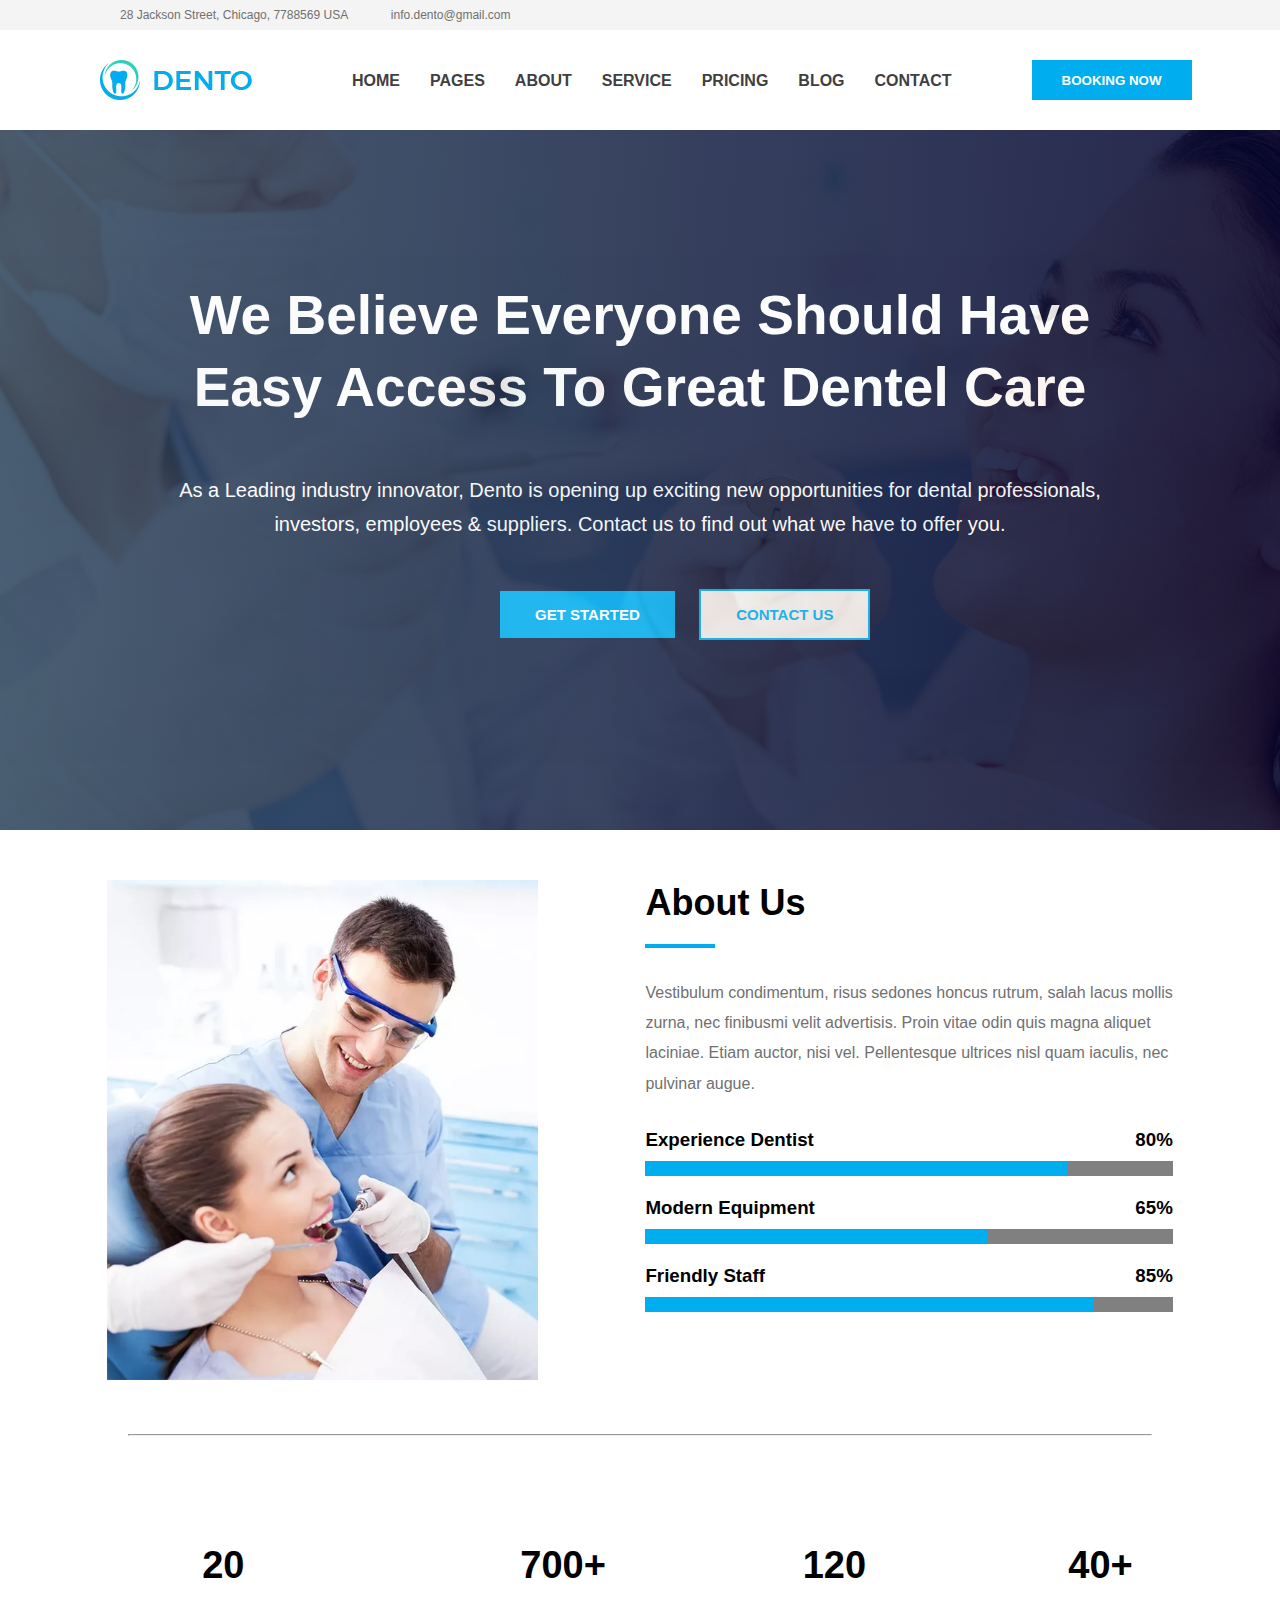
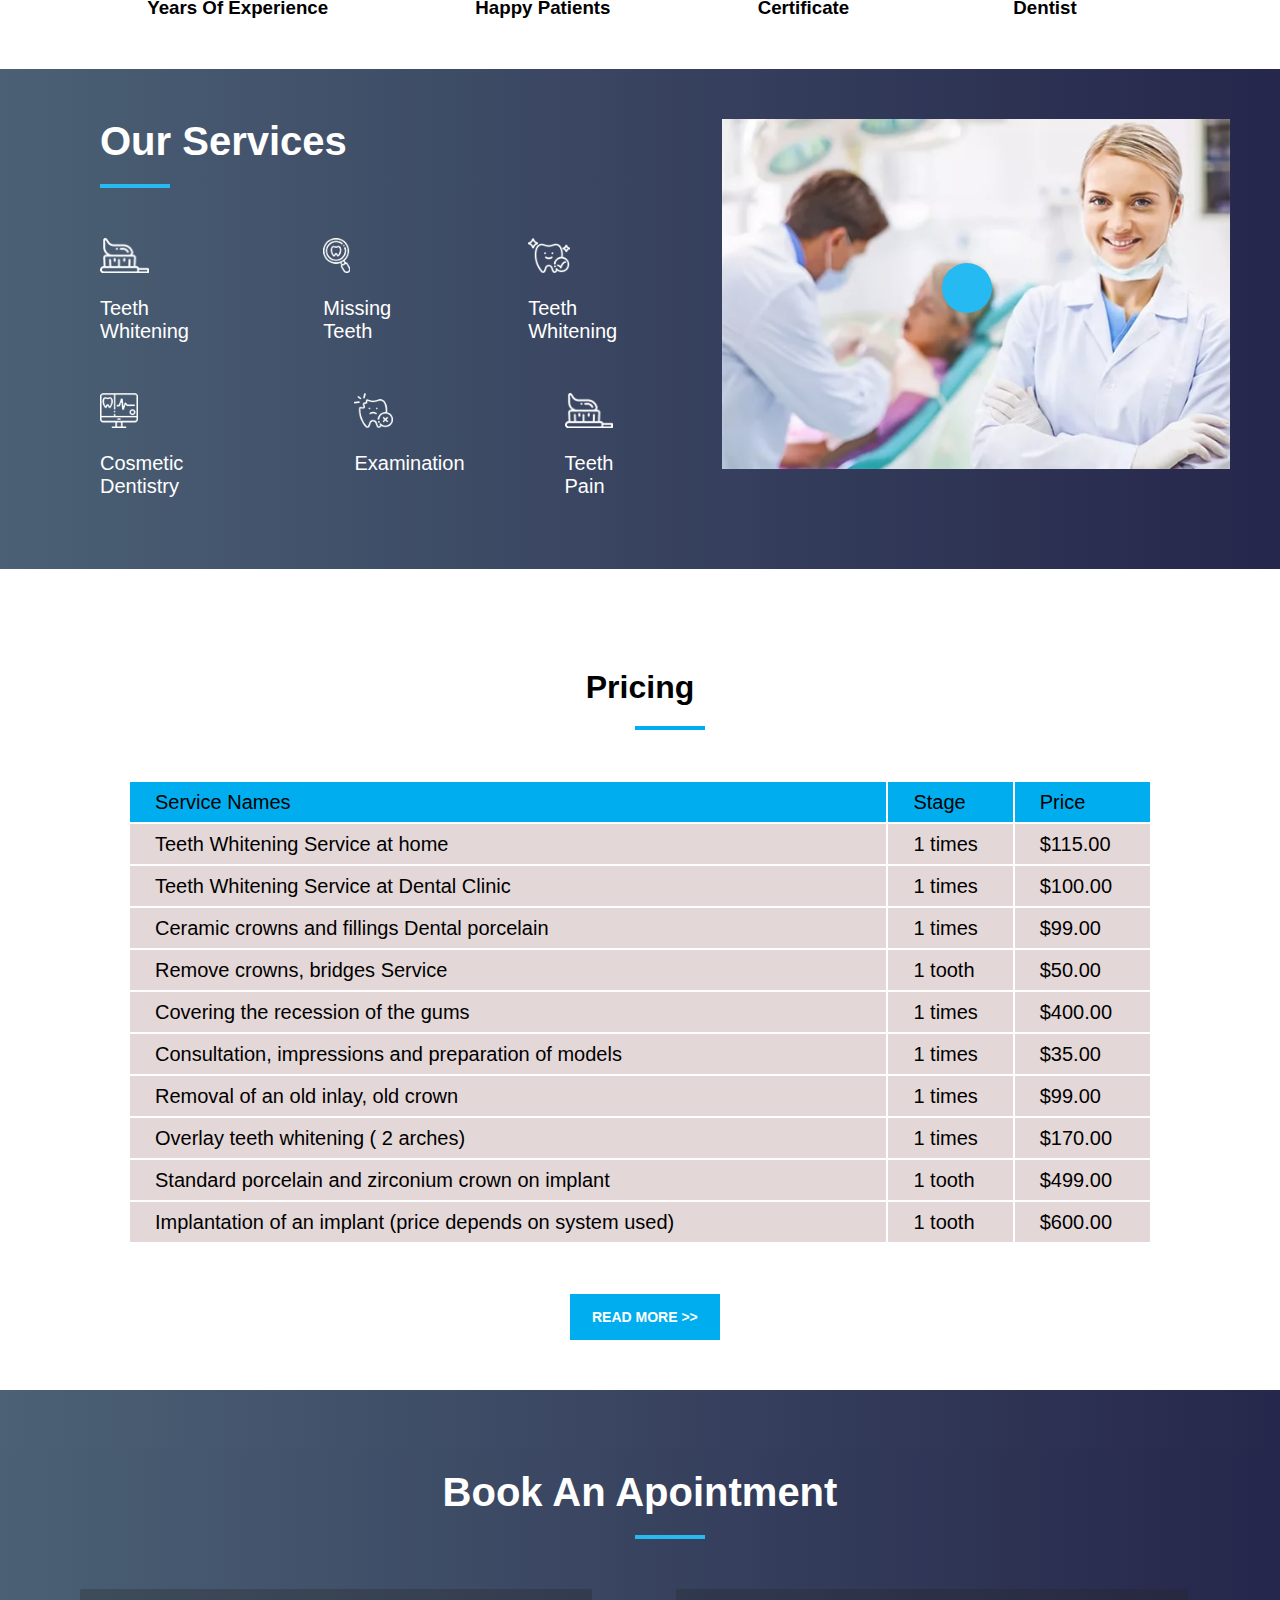
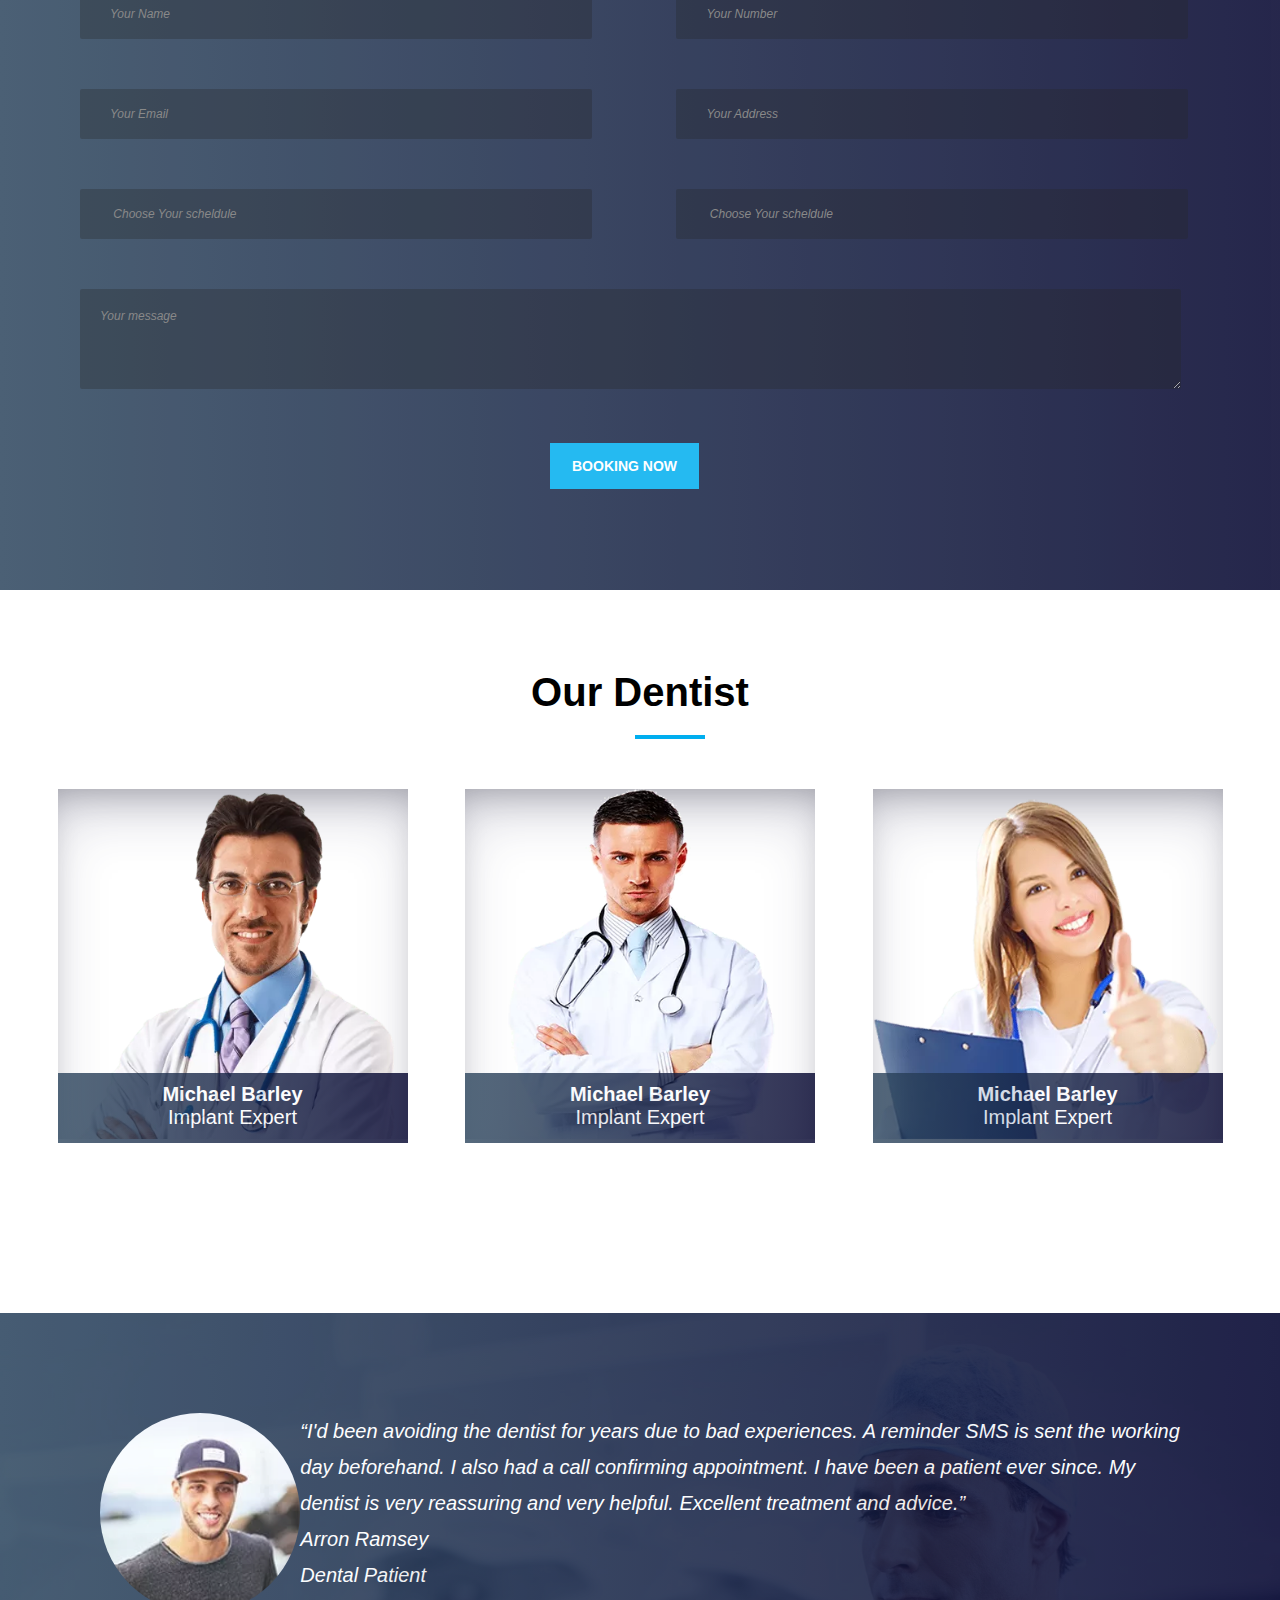
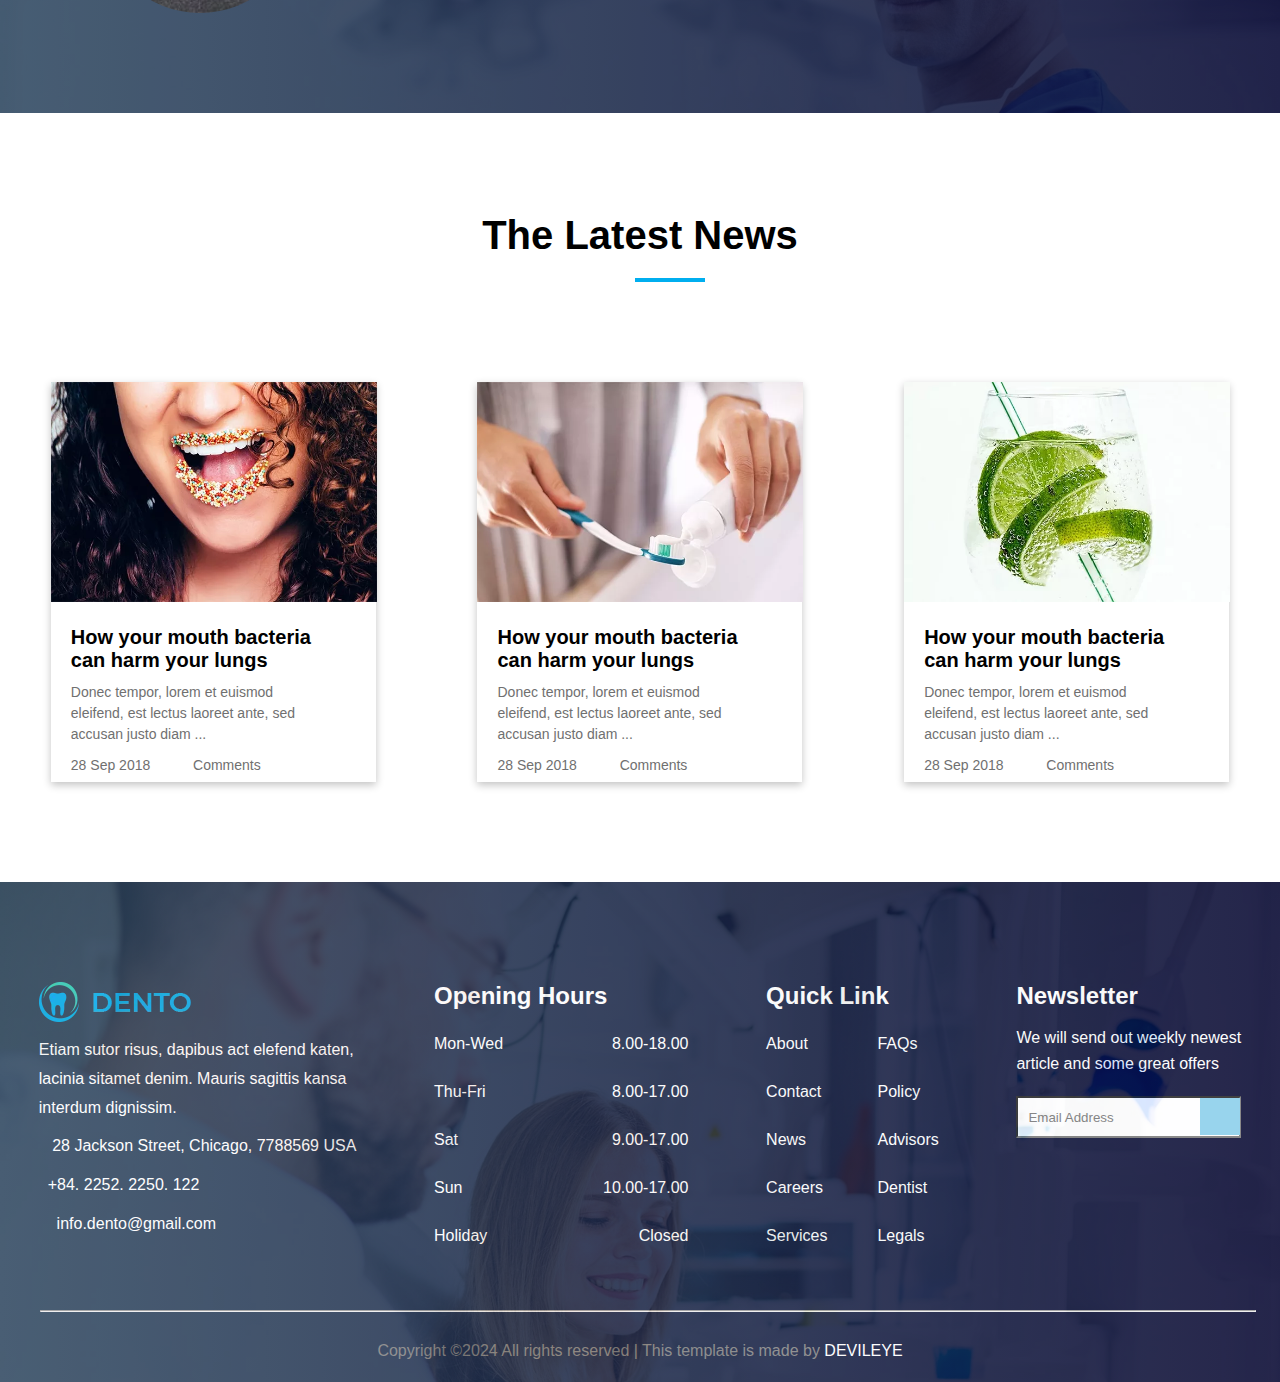
<file: index.html>
<!DOCTYPE html>
<html lang="en">

<head>
    <meta charset="UTF-8">
    <meta name="viewport" content="width=device-width, initial-scale=1.0">
    <title>DENTO</title>
    <link rel="stylesheet" href="./HOME_PAGE.CSS">
    <link rel="stylesheet" href="https://cdnjs.cloudflare.com/ajax/libs/font-awesome/6.4.2/css/all.min.css"
        integrity="sha512-z3gLpd7yknf1YoNbCzqRKc4qyor8gaKU1qmn+CShxbuBusANI9QpRohGBreCFkKxLhei6S9CQXFEbbKuqLg0DA=="
        crossorigin="anonymous" referrerpolicy="no-referrer" />
</head>

<body>
    
        <div class="topbar">
            <p><i class="fa-solid fa-location-dot location" style="color: #00aeef;"></i> 28 Jackson Street, Chicago, 7788569
                USA <i class="fa-solid fa-envelope mail" style="color: #00aeef;"> </i> info.dento@gmail.com
    
                <i class="fa-brands fa-facebook-f icon-top " style="color:rgb(90,124,137);"></i>&nbsp;&nbsp;
                <i class="fa-brands fa-twitter ico-top11" style="color: rgb(90,124,137);"></i>&nbsp;&nbsp;
                <i class="fa-brands fa-google-plus-g icon-top2" style="color: rgb(90,124,137);"></i>&nbsp;&nbsp;
                <i class="fa-brands fa-linkedin icon-top3" style="color: rgb(90,124,137);"></i>&nbsp;&nbsp;
                <i class="fa-brands fa-pinterest icon-top4" style="color: rgb(90,124,137);"></i>
            </p>
        </div>
        
      <header>
        <div class="main-head">
            <div class="sub-header">
                <div class="header-img">
                    <img src="./logo.png.webp" alt="logo img">
                </div>
                <div class="header-list">
                    <li><a href="./index.html">HOME</a></li>
                    <li class="drop-btn">
                        <a href="#">PAGES <i class="fa-solid fa-angle-down"></i></a>
                        <div class="drop-down">

                            <a href="./index.html">- Home</a>
                            <a href="./ABOUT_PAGE.HTML">- ABOUT</a>
                            <a href="./SERVICE_PAGE.HTML">- SERVICE</a>
                            <a href="./PRICING_PAGE.HTML">- PRICING</a>
                            <a href="./BLOG_PAGE.HTML">- BLOG</a>
                            <a href="./CONTACT_PAGE.HTML">- CONTACT</a>
                        </div>
                       
                    </li>
                    <li><a href="./ABOUT_PAGE.HTML">ABOUT</a></li>
                    <li><a href="./SERVICE_PAGE.HTML">SERVICE</a></li>
                    <li><a href="./PRICING_PAGE.HTML">PRICING</a></li>
                    <li class="drop-btn">
                        <a href="#">BLOG <i class="fa-solid fa-angle-down"></i></a>
                        <div class="drop-down">

                            <a href="./BLOG_PAGE.HTML">- Blog</a>
                            <a href="./BLOG_DETAILS.HTML">- Blog Details</a>
                            
                        </div>
                    </li>
                    <li><a href="./CONTACT_PAGE.HTML">CONTACT</a></li>
                </div>
                <div class="header-button">
                    <button>BOOKING NOW</button>
                </div>
            </div>
        </div>
       
    </header>


    <section>
        <div class="bg-1">
            <div class="bg-2">

                <h1>We Believe Everyone Should Have <br> Easy Access To Great Dentel Care</h1>
                <p>As a Leading industry innovator, Dento is opening up exciting new opportunities for dental
                    professionals,
                    <br> investors, employees & suppliers. Contact us to find out what we have to offer you.
                </p>
                <div>
                    <button class="button-1">GET STARTED</button>
                    <button class="button-2">CONTACT US</button>
                </div>

            </div>
        </div>
    </section>

    <section>
        <div class="row-2">
            <div>
                <img src="./doct-ners.jpg" alt="img" height="500px" class="img-1">
            </div>
            <div class="about-para-progress">
                <h1>About Us</h1>
                <div class="line"></div>
                <p class="linep">Vestibulum condimentum, risus sedones honcus rutrum, salah lacus mollis <br> zurna, nec finibusmi
                    velit advertisis. Proin vitae odin quis magna aliquet <br> laciniae. Etiam auctor, nisi vel.
                    Pellentesque ultrices nisl quam iaculis, nec <br> pulvinar augue.</p>
                <div class="progress-content">
                    <div class="progress-list">
                        <div>
                            <h3>Experience Dentist</h3>
                        </div>
                        <div>
                            <h3>80%</h3>
                        </div>
                    </div>
                    <progress class="progress-bar" value="80" max="100">
                    </progress>

                    <div class="progress-list">
                        <div>
                            <h3>Modern Equipment</h3>
                        </div>
                        <div>
                            <h3>65%</h3>
                        </div>
                    </div>
                    <progress class="progress-bar" value="65" max="100">
                    </progress>

                    <div class="progress-list">
                        <div>
                            <h3>Friendly Staff</h3>
                        </div>
                        <div>
                            <h3>85%</h3>
                        </div>
                    </div>
                    <progress class="progress-bar" value="85" max="100">
                    </progress>



                </div>

            </div>
        </div>
    </section>

    <hr style="width: 80%;font-size: 20px; margin: auto; margin-top: 50px;  ">

    <div class="font-awesome-1">
        <div class="awesome">
            <i class="fa-brands fa-react fa-spin fa-spin-reverse" id="react-1"></i>
            <h1 style="margin-left: 55px; margin-bottom: 10px; font-size: 38px">20</h1>
            <h3 class="h3style" >Years Of Experience</h3>
        </div>

        <div class="awesome">
            <i class="fa-sharp fa-regular fa-heart" id="react-1"></i>
            <h1 style="margin-left: 45px; margin-bottom: 10px; font-size: 38px">700+</h1>
            <h3 class="h3style">Happy Patients</h3>
        </div>

        <div class="awesome">
            <i class="fa-regular fa-file fa-shake" id="react-1"></i>
            <h1 style="margin-left: 45px; margin-bottom: 10px; font-size: 38px">120</h1>
            <h3 class="h3style">Certificate</h3>
        </div>
        <div class="awesome">
            <i class="fa-sharp fa-solid fa-users-rectangle" id="react-1"></i>
            <h1 style="margin-left: 55px; margin-bottom: 10px; font-size: 38px">40+</h1>
            <h3 class="h3style">Dentist</h3>
        </div>
    </div>

    <section style="margin-top: 50px;">
        <div class="back">
            <div class="back-2">
                <div class="our-services">
                    <h1>Our Services</h1>
                    <div class="line-2"></div>
                    <div class="img-para">
                        <div class="first-row1">
                            <img src="./s1.png.webp" alt="" height="35px">
                            <p>Teeth Whitening</p>
                        </div>

                        <div class="first-row1">
                            <img src="./s2.png.webp" alt="" height="35px">
                            <p>Missing Teeth</p>
                        </div>

                        <div class="first-row1">
                            <img src="./s3.png.webp" alt="" height="35px">
                            <p>Teeth Whitening</p>
                        </div>
                    </div>
                    <div class="img-para">
                        <div class="first-row1">
                            <img src="./s4.png.webp" alt="" height="35px">
                            <p>Cosmetic Dentistry</p>
                        </div>

                        <div class="first-row1">
                            <img src="./s5.png.webp" alt="" height="35px">
                            <p>Examination</p>
                        </div>

                        <div class="first-row1">
                            <img src="./s6.png (1).webp" alt="" height="35px">
                            <p>Teeth Pain</p>
                        </div>
                    </div>
                </div>
                <div style="margin: 50px; margin-left: 70px;">

                    <img class="video" src="./do-video.webp" height="350px" />
                    <div class="main-play-button">
                        <div class="bg-icon">
                            <i class="fa-sharp fa-solid fa-play play-icon"></i>
                        </div>
                    </div>

                </div>
            </div>
        </div>
    </section>

    <div style="text-align: center; margin-top: 100px;">
        <h1>Pricing</h1>
    </div>
    <div class="line-3"></div>

    <div style="margin-top: 50px;">
        <table>
            <tr style="background-color: #00aeef;">
                <td>Service Names</td>
                <td>Stage</td>
                <td>Price</td>
            </tr>
            <tr>
                <td>Teeth Whitening Service at home</td>
                <td>1 times</td>
                <td>$115.00</td>
            </tr>
            <tr>
                <td>Teeth Whitening Service at Dental Clinic</td>
                <td>1 times</td>
                <td>$100.00</td>
            </tr>
            <tr>
                <td>Ceramic crowns and fillings Dental porcelain</td>
                <td>1 times</td>
                <td>$99.00</td>
            </tr>
            <tr>
                <td>Remove crowns, bridges Service</td>
                <td>1 tooth</td>
                <td>$50.00</td>
            </tr>
            <tr>
                <td>Covering the recession of the gums</td>
                <td>1 times</td>
                <td>$400.00</td>
            </tr>
            <tr>
                <td>Consultation, impressions and preparation of models</td>
                <td>1 times</td>
                <td>$35.00</td>
            </tr>
            <tr>
                <td>Removal of an old inlay, old crown</td>
                <td>1 times</td>
                <td>$99.00</td>
            </tr>
            <tr>
                <td>Overlay teeth whitening ( 2 arches)</td>
                <td>1 times</td>
                <td>$170.00</td>
            </tr>
            <tr>
                <td>Standard porcelain and zirconium crown on implant</td>
                <td>1 tooth</td>
                <td>$499.00</td>
            </tr>
            <tr>
                <td>Implantation of an implant (price depends on system used)</td>
                <td>1 tooth</td>
                <td>$600.00</td>
            </tr>


        </table>
    </div>

    <div class="table-button">
        <button>READ MORE >></button>
    </div>

    <div class="bg-3">
        <div class="bg-4">
            <h1>Book An Apointment</h1>
            <div class="line-4"></div>
            <form>
                <input type="text" name="" id="yourname" class="form-filed" placeholder="Your Name">
                <input type="number" name="" id="yourphone" class="form-filed" placeholder="Your Number">
                <input type="email" name="" id="youremail" class="form-filed" placeholder="Your Email">
                <input type="text" name="" id="youraddress" class="form-filed" placeholder="Your Address">
                <input type="text" name="" id="yourname1" class="form-filed" placeholder=" Choose Your scheldule">
                <input type="text" name="" id="yourname2" class="form-filed" placeholder=" Choose Your scheldule">

                <textarea name="your message" id="your-message" class="form-control"
                    placeholder="Your message"></textarea>

                <button>BOOKING NOW</button>
            </form>
        </div>
    </div>

    <div class="img-3">

        <h1>Our Dentist</h1>
        <div class="line-5"></div>
        <div class="dentists">

            <div>
                <img src="./img-1.png" alt="" height="300px">
                <div class="first-1">
                    <h5>Michael Barley</h5>
                    <p>Implant Expert</p>
                </div>
            </div>
            <div>
                <img src="./img-2.png" alt="" height="300px">
                <div class="first-1">
                    <h5>Michael Barley</h5>
                    <p>Implant Expert</p>
                </div>
            </div>
            <div>
                <img src="./img-3.png" alt="" height="300px">
                <div class="first-1">
                    <h5>Michael Barley</h5>
                    <p>Implant Expert</p>
                </div>
            </div>



        </div>


    </div>

    <div class="bg-5">
        <div class="bg-6">
            <div class="img-para-1">
                <div><img src="./man-img.webp" alt="" height="200px" class="img-4"></div>
                <div>
                    <h4>“I'd been avoiding the dentist for years due to bad experiences. A reminder SMS is sent the
                        working <br> day beforehand. I also had a call confirming appointment. I have been a patient
                        ever since. My <br> dentist is very reassuring and
                        very helpful. Excellent treatment and advice.”</h4>
                    <h4>Arron Ramsey</h4>
                    <h4>Dental Patient</h4>
                </div>
            </div>
        </div>
    </div>

    <section style="margin-top: 100px;">
        <div class="head-line">
            <h1>The Latest News</h1>
            <div class="line-6"></div>
        </div>
        <div class="img-3A">
            <div style=" box-shadow: rgba(0, 0, 0, 0.24) 0px 3px 8px; height: 400px; width: 325px;">
                <img src="./img-1A.jpg" alt="" height="220px">
                <h1>How your mouth bacteria <br> can harm your lungs</h1>
                <p>Donec tempor, lorem et euismod <br>eleifend, est lectus laoreet ante, sed <br> accusan justo diam ...
                </p>
                <p class="icon-3"><i class="fa-regular fa-clock" style="color: #1162ee;"></i>28 Sep
                    2018&nbsp;&nbsp;&nbsp;
                    &nbsp;&nbsp;&nbsp;&nbsp;&nbsp;&nbsp;<i class="fa-regular fa-comments" style="color: #4185fb;"></i>
                    Comments
                </p>


            </div>

            <div style=" box-shadow: rgba(0, 0, 0, 0.24) 0px 3px 8px; height: 400px; width: 325px;">
                <img src="./img2A.jpg" alt="" height="220px">
                <h1>How your mouth bacteria <br> can harm your lungs</h1>
                <p>Donec tempor, lorem et euismod <br>eleifend, est lectus laoreet ante, sed <br> accusan justo diam ...
                </p>
                <p class="icon-3"><i class="fa-regular fa-clock" style="color: #1162ee;"></i>28 Sep
                    2018&nbsp;&nbsp;&nbsp;
                    &nbsp;&nbsp;&nbsp;&nbsp;&nbsp;&nbsp;<i class="fa-regular fa-comments" style="color: #4185fb;"></i>
                    Comments
                </p>

            </div>

            <div style=" box-shadow: rgba(0, 0, 0, 0.24) 0px 3px 8px; height: 400px; width: 325px;">
                <img src="./img-3A.webp" alt="" height="220px">
                <h1>How your mouth bacteria <br> can harm your lungs</h1>
                <p>Donec tempor, lorem et euismod <br>eleifend, est lectus laoreet ante, sed <br> accusan justo diam ...
                </p>
                <p class="icon-3"><i class="fa-regular fa-clock" style="color: #1162ee;"></i>28 Sep
                    2018&nbsp;&nbsp;&nbsp;
                    &nbsp;&nbsp;&nbsp;&nbsp;&nbsp;&nbsp;<i class="fa-regular fa-comments" style="color: #4185fb;"></i>
                    Comments
                </p>

            </div>

        </div>
    </section>

    <footer>
        <div class="bg-7">
            <div class="bg-7A">
                <div class="footer-main">
                    <div class="footer-first">
                        <img src="./logo.png.webp" alt="">
                        <p>Etiam sutor risus, dapibus act elefend katen, <br>lacinia sitamet denim. Mauris sagittis
                            kansa <br> interdum dignissim.</p>
                        <p><i class="fa-solid fa-location-dot" style="color: #075ef2;"></i>&nbsp; &nbsp;28 Jackson
                            Street, Chicago,
                            7788569 USA</p>
                        <p><i class="fa-solid fa-phone" style="color: #1567f4;"></i>&nbsp; +84. 2252. 2250. 122</p>
                        <p><i class="fa-solid fa-square-envelope" style="color: #145fe1;"></i>&nbsp; &nbsp;
                            info.dento@gmail.com</p>
                    </div>

                    <div class="footer-secound">
                        <h2>Opening Hours</h2>
                        <div style="display: flex; margin-top: 10px;">
                            <div>
                                <p>Mon-Wed</p>
                                <p>Thu-Fri</p>
                                <p>Sat</p>
                                <p>Sun</p>
                                <p>Holiday</p>
                            </div>
                            <div style="margin-left: 100px; text-align: right;">
                                <p>8.00-18.00</p>
                                <p>8.00-17.00</p>
                                <p>9.00-17.00</p>
                                <p>10.00-17.00</p>
                                <p>Closed</p>
                            </div>
                        </div>
                    </div>

                    <div class="footer-third">
                        <h2>Quick Link</h2>
                        <div style="display: flex; margin-top: 10px;">
                            <div>
                                <p>About</p>
                                <p>Contact</p>
                                <p>News</p>
                                <p>Careers</p>
                                <p>Services</p>
                            </div>
                            <div style="margin-left: 50px">
                                <p>FAQs</p>
                                <p>Policy</p>
                                <p>Advisors</p>
                                <p>Dentist</p>
                                <p>Legals</p>
                            </div>
                        </div>
                    </div>

                    <div class="footer-fourth">
                        <h2>Newsletter</h2>
                        <p>We will send out weekly newest <br>article and some great offers</p>
                        <form action="" class="footer-form">
                            <input type="email" name="" id="email-1" placeholder="Email Address">
                            <div class="demo">
                                <i class="fa-solid fa-paper-plane"></i>

                            </div>
                        </form>
                        <div class="icon-5">
                            <i class="fa-brands fa-facebook-f" style="color: white;"></i>&nbsp;&nbsp;
                            <i class="fa-brands fa-twitter" style="color: white;"></i>&nbsp;&nbsp;
                            <i class="fa-brands fa-google-plus-g" style="color: white;"></i>&nbsp;&nbsp;
                            <i class="fa-brands fa-linkedin" style="color: white;"></i>&nbsp;&nbsp;
                            <i class="fa-brands fa-pinterest" style="color: white;"></i>

                        </div>
                    </div>
                </div>

                <hr class="hr-line">
                <div class="copy-right-section">
                    <p>Copyright ©2024 All rights reserved | This template is made by <span style="color: white;">DEVILEYE</span></p>
                </div>
            </div>
        </div>
    </footer>


</body>

</html>
</file>
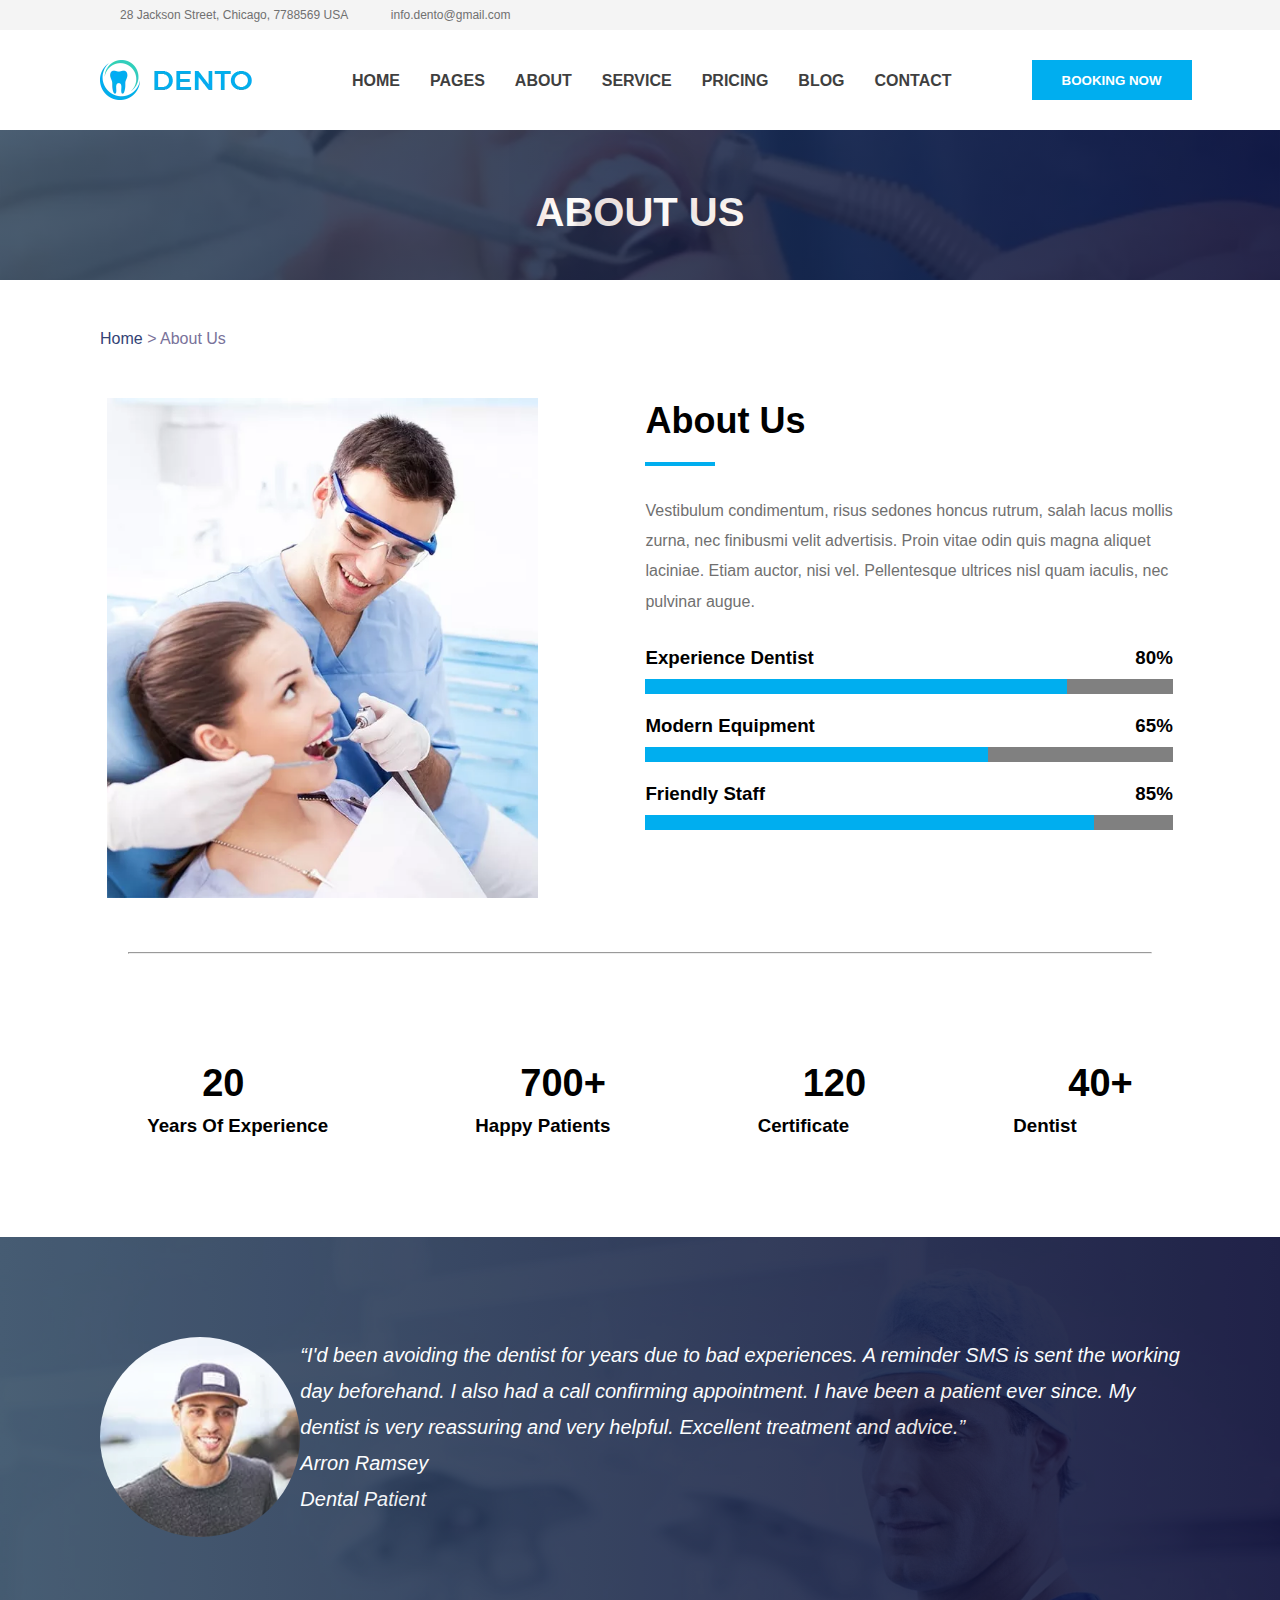
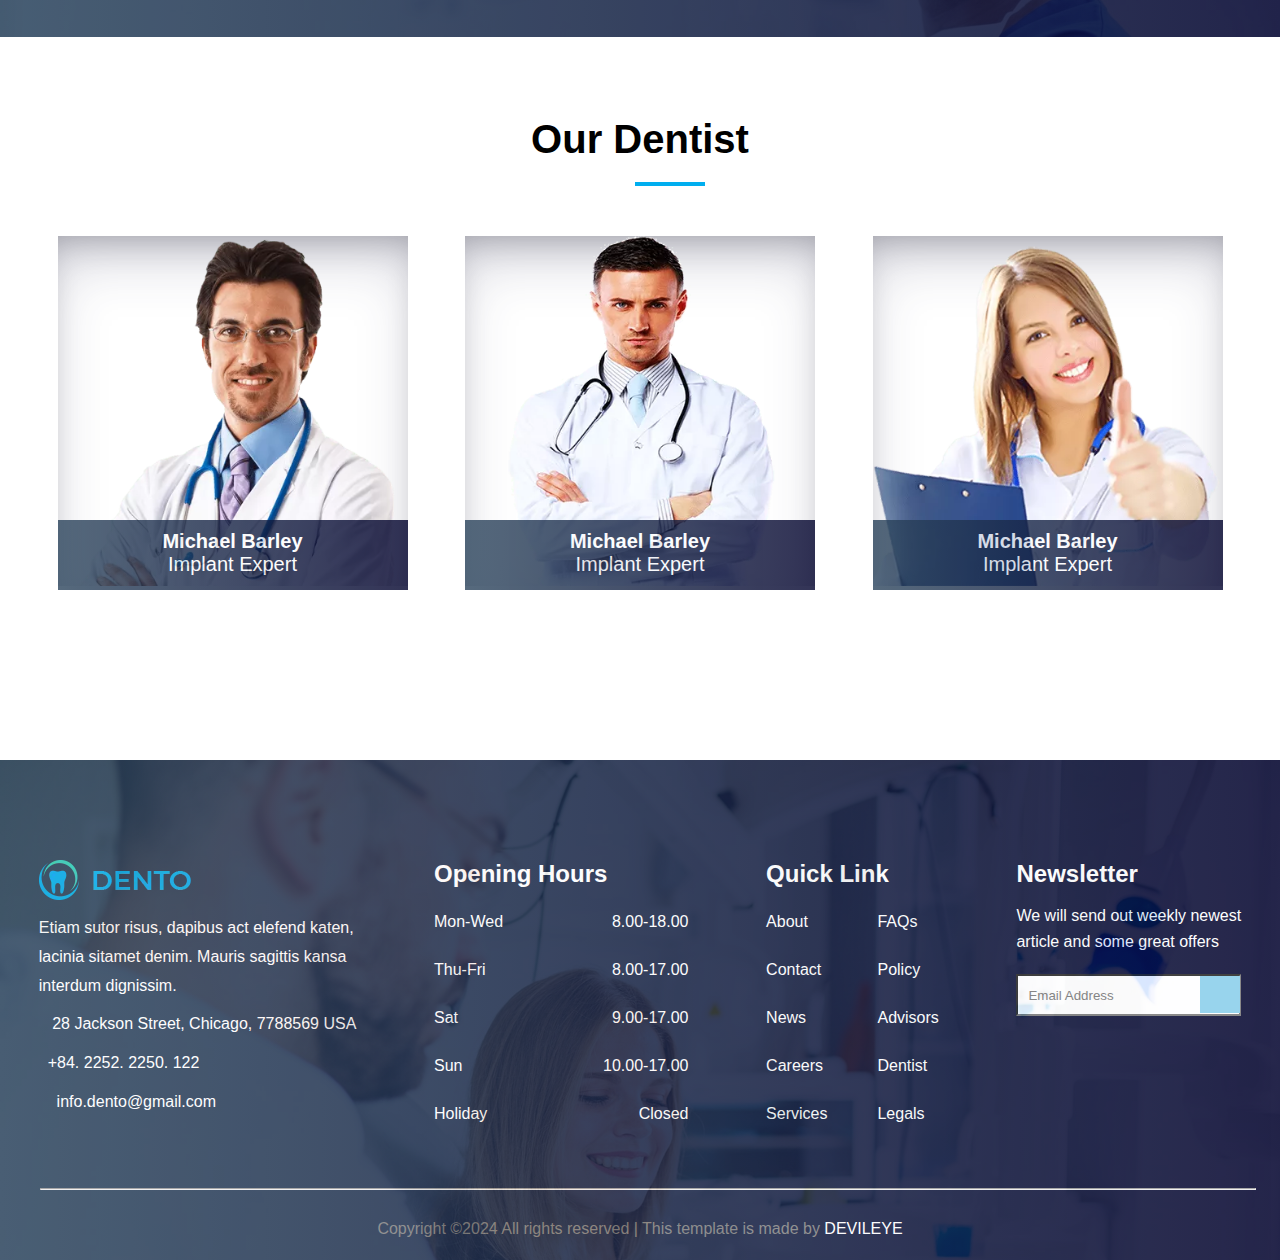
<file: ABOUT_PAGE.HTML>
<!DOCTYPE html>
<html lang="en">
<head>
    <meta charset="UTF-8">
    <meta name="viewport" content="width=device-width, initial-scale=1.0">
    <title>Document</title>
    <link rel="stylesheet" href="./ABOUT_PAGE.CSS">
    <link rel="stylesheet" href="./HOME_PAGE.CSS">
    <link rel="stylesheet" href="https://cdnjs.cloudflare.com/ajax/libs/font-awesome/6.4.2/css/all.min.css"
    integrity="sha512-z3gLpd7yknf1YoNbCzqRKc4qyor8gaKU1qmn+CShxbuBusANI9QpRohGBreCFkKxLhei6S9CQXFEbbKuqLg0DA=="
    crossorigin="anonymous" referrerpolicy="no-referrer" />
</head>
<body>
    <div class="topbar">
        <p><i class="fa-solid fa-location-dot location" style="color: #00aeef;"></i> 28 Jackson Street, Chicago, 7788569
            USA <i class="fa-solid fa-envelope mail" style="color: #00aeef;"> </i> info.dento@gmail.com

            <i class="fa-brands fa-facebook-f icon-top " style="color:rgb(90,124,137);"></i>&nbsp;&nbsp;
            <i class="fa-brands fa-twitter ico-top11" style="color: rgb(90,124,137);"></i>&nbsp;&nbsp;
            <i class="fa-brands fa-google-plus-g icon-top2" style="color: rgb(90,124,137);"></i>&nbsp;&nbsp;
            <i class="fa-brands fa-linkedin icon-top3" style="color: rgb(90,124,137);"></i>&nbsp;&nbsp;
            <i class="fa-brands fa-pinterest icon-top4" style="color: rgb(90,124,137);"></i>
        </p>
    </div>
    
<header>
    <div class="main-head">
        <div class="sub-header">
            <div class="header-img">
                <img src="./logo.png.webp" alt="logo img">
            </div>
            <div class="header-list">
                <li><a href="./index.html">HOME</a></li>
                <li class="drop-btn">
                    <a href="./index.html">PAGES <i class="fa-solid fa-angle-down"></i></a>
                    <div class="drop-down">

                        <a href="./index.html">- Home</a>
                        <a href="./ABOUT_PAGE.HTML">- ABOUT</a>
                        <a href="./SERVICE_PAGE.HTML">- SERVICE</a>
                        <a href="./PRICING_PAGE.HTML">- PRICING</a>
                        <a href="./BLOG_PAGE.HTML">- BLOG</a>
                        <a href="./CONTACT_PAGE.HTML">- CONTACT</a>
                    </div>
                   
                </li>
                <li><a href="./ABOUT_PAGE.HTML">ABOUT</a></li>
                <li><a href="./SERVICE_PAGE.HTML">SERVICE</a></li>
                <li><a href="./PRICING_PAGE.HTML">PRICING</a></li>
                <li class="drop-btn">
                    <a href="#">BLOG <i class="fa-solid fa-angle-down"></i></a>
                    <div class="drop-down">

                        <a href="./BLOG_PAGE.HTML">- Blog</a>
                        <a href="./BLOG_DETAILS.HTML">- Blog Details</a>
                        
                    </div>
                </li>
                <li><a href="./CONTACT_PAGE.HTML">CONTACT</a></li>
            </div>
            <div class="header-button">
                <button>BOOKING NOW</button>
            </div>
        </div>
    </div>
</header>

<section>
    <div class="img-bg-1">
        <div class="img-bg-1A">
           <h1>ABOUT US</h1>
        </div>
    </div>
</section>

<div class="home-about">
    <p><i class="fa-solid fa-house"></i> <a href="./index.html"> Home</a>  <span style="color: rgb(121,114,154);">>  About Us</span></p>
</div>


<section>
    <div class="row-2">
        <div>
            <img src="./doct-ners.jpg" alt="img" height="500px" class="img-1">
        </div>
        <div class="about-para-progress">
            <h1>About Us</h1>
            <div class="line"></div>
            <p class="linep">Vestibulum condimentum, risus sedones honcus rutrum, salah lacus mollis <br> zurna, nec finibusmi
                velit advertisis. Proin vitae odin quis magna aliquet <br> laciniae. Etiam auctor, nisi vel.
                Pellentesque ultrices nisl quam iaculis, nec <br> pulvinar augue.</p>
            <div class="progress-content">
                <div class="progress-list">
                    <div>
                        <h3>Experience Dentist</h3>
                    </div>
                    <div>
                        <h3>80%</h3>
                    </div>
                </div>
                <progress class="progress-bar" value="80" max="100">
                </progress>

                <div class="progress-list">
                    <div>
                        <h3>Modern Equipment</h3>
                    </div>
                    <div>
                        <h3>65%</h3>
                    </div>
                </div>
                <progress class="progress-bar" value="65" max="100">
                </progress>

                <div class="progress-list">
                    <div>
                        <h3>Friendly Staff</h3>
                    </div>
                    <div>
                        <h3>85%</h3>
                    </div>
                </div>
                <progress class="progress-bar" value="85" max="100">
                </progress>



            </div>

        </div>
    </div>
</section>

<hr style="width: 80%;font-size: 20px; margin: auto; margin-top: 50px;  ">

<div class="font-awesome-1">
    <div class="awesome">
        <i class="fa-brands fa-react fa-spin fa-spin-reverse" id="react-1"></i>
        <h1 style="margin-left: 55px; margin-bottom: 10px; font-size: 38px">20</h1>
        <h3 class="h3style" >Years Of Experience</h3>
    </div>

    <div class="awesome">
        <i class="fa-sharp fa-regular fa-heart" id="react-1"></i>
        <h1 style="margin-left: 45px; margin-bottom: 10px; font-size: 38px">700+</h1>
        <h3 class="h3style">Happy Patients</h3>
    </div>

    <div class="awesome">
        <i class="fa-regular fa-file fa-shake" id="react-1"></i>
        <h1 style="margin-left: 45px; margin-bottom: 10px; font-size: 38px">120</h1>
        <h3 class="h3style">Certificate</h3>
    </div>
    <div class="awesome">
        <i class="fa-sharp fa-solid fa-users-rectangle" id="react-1"></i>
        <h1 style="margin-left: 55px; margin-bottom: 10px; font-size: 38px">40+</h1>
        <h3 class="h3style">Dentist</h3>
    </div>
</div>

<div class="bg-5">
    <div class="bg-6">
        <div class="img-para-1">
            <div><img src="./man-img.webp" alt="" height="200px" class="img-4"></div>
            <div>
                <h4>“I'd been avoiding the dentist for years due to bad experiences. A reminder SMS is sent the
                    working <br> day beforehand. I also had a call confirming appointment. I have been a patient
                    ever since. My <br> dentist is very reassuring and
                    very helpful. Excellent treatment and advice.”</h4>
                <h4>Arron Ramsey</h4>
                <h4>Dental Patient</h4>
            </div>
        </div>
    </div>
</div>

<div class="img-3">

    <h1>Our Dentist</h1>
    <div class="line-5"></div>
    <div class="dentists">

        <div>
            <img src="./img-1.png" alt="" height="300px">
            <div class="first-1">
                <h5>Michael Barley</h5>
                <p>Implant Expert</p>
            </div>
        </div>
        <div>
            <img src="./img-2.png" alt="" height="300px">
            <div class="first-1">
                <h5>Michael Barley</h5>
                <p>Implant Expert</p>
            </div>
        </div>
        <div>
            <img src="./img-3.png" alt="" height="300px">
            <div class="first-1">
                <h5>Michael Barley</h5>
                <p>Implant Expert</p>
            </div>
        </div>



    </div>


</div>

<footer>
    <div class="bg-7">
        <div class="bg-7A">
            <div class="footer-main">
                <div class="footer-first">
                    <img src="./logo.png.webp" alt="">
                    <p>Etiam sutor risus, dapibus act elefend katen, <br>lacinia sitamet denim. Mauris sagittis
                        kansa <br> interdum dignissim.</p>
                    <p><i class="fa-solid fa-location-dot" style="color: #075ef2;"></i>&nbsp; &nbsp;28 Jackson
                        Street, Chicago,
                        7788569 USA</p>
                    <p><i class="fa-solid fa-phone" style="color: #1567f4;"></i>&nbsp; +84. 2252. 2250. 122</p>
                    <p><i class="fa-solid fa-square-envelope" style="color: #145fe1;"></i>&nbsp; &nbsp;
                        info.dento@gmail.com</p>
                </div>

                <div class="footer-secound">
                    <h2>Opening Hours</h2>
                    <div style="display: flex; margin-top: 10px;">
                        <div>
                            <p>Mon-Wed</p>
                            <p>Thu-Fri</p>
                            <p>Sat</p>
                            <p>Sun</p>
                            <p>Holiday</p>
                        </div>
                        <div style="margin-left: 100px; text-align: right;">
                            <p>8.00-18.00</p>
                            <p>8.00-17.00</p>
                            <p>9.00-17.00</p>
                            <p>10.00-17.00</p>
                            <p>Closed</p>
                        </div>
                    </div>
                </div>

                <div class="footer-third">
                    <h2>Quick Link</h2>
                    <div style="display: flex; margin-top: 10px;">
                        <div>
                            <p>About</p>
                            <p>Contact</p>
                            <p>News</p>
                            <p>Careers</p>
                            <p>Services</p>
                        </div>
                        <div style="margin-left: 50px">
                            <p>FAQs</p>
                            <p>Policy</p>
                            <p>Advisors</p>
                            <p>Dentist</p>
                            <p>Legals</p>
                        </div>
                    </div>
                </div>

                <div class="footer-fourth">
                    <h2>Newsletter</h2>
                    <p>We will send out weekly newest <br>article and some great offers</p>
                    <form action="" class="footer-form">
                        <input type="email" name="" id="email-1" placeholder="Email Address">
                        <div class="demo">
                            <i class="fa-solid fa-paper-plane"></i>

                        </div>
                    </form>
                    <div class="icon-5">
                        <i class="fa-brands fa-facebook-f" style="color: white;"></i>&nbsp;&nbsp;
                        <i class="fa-brands fa-twitter" style="color: white;"></i>&nbsp;&nbsp;
                        <i class="fa-brands fa-google-plus-g" style="color: white;"></i>&nbsp;&nbsp;
                        <i class="fa-brands fa-linkedin" style="color: white;"></i>&nbsp;&nbsp;
                        <i class="fa-brands fa-pinterest" style="color: white;"></i>

                    </div>
                </div>
            </div>

            <hr class="hr-line">
            <div class="copy-right-section">
                <p>Copyright ©2024 All rights reserved | This template is made by <span style="color: white;">DEVILEYE</span></p>
            </div>
        </div>
    </div>
</footer>

</body>
</html>
</file>
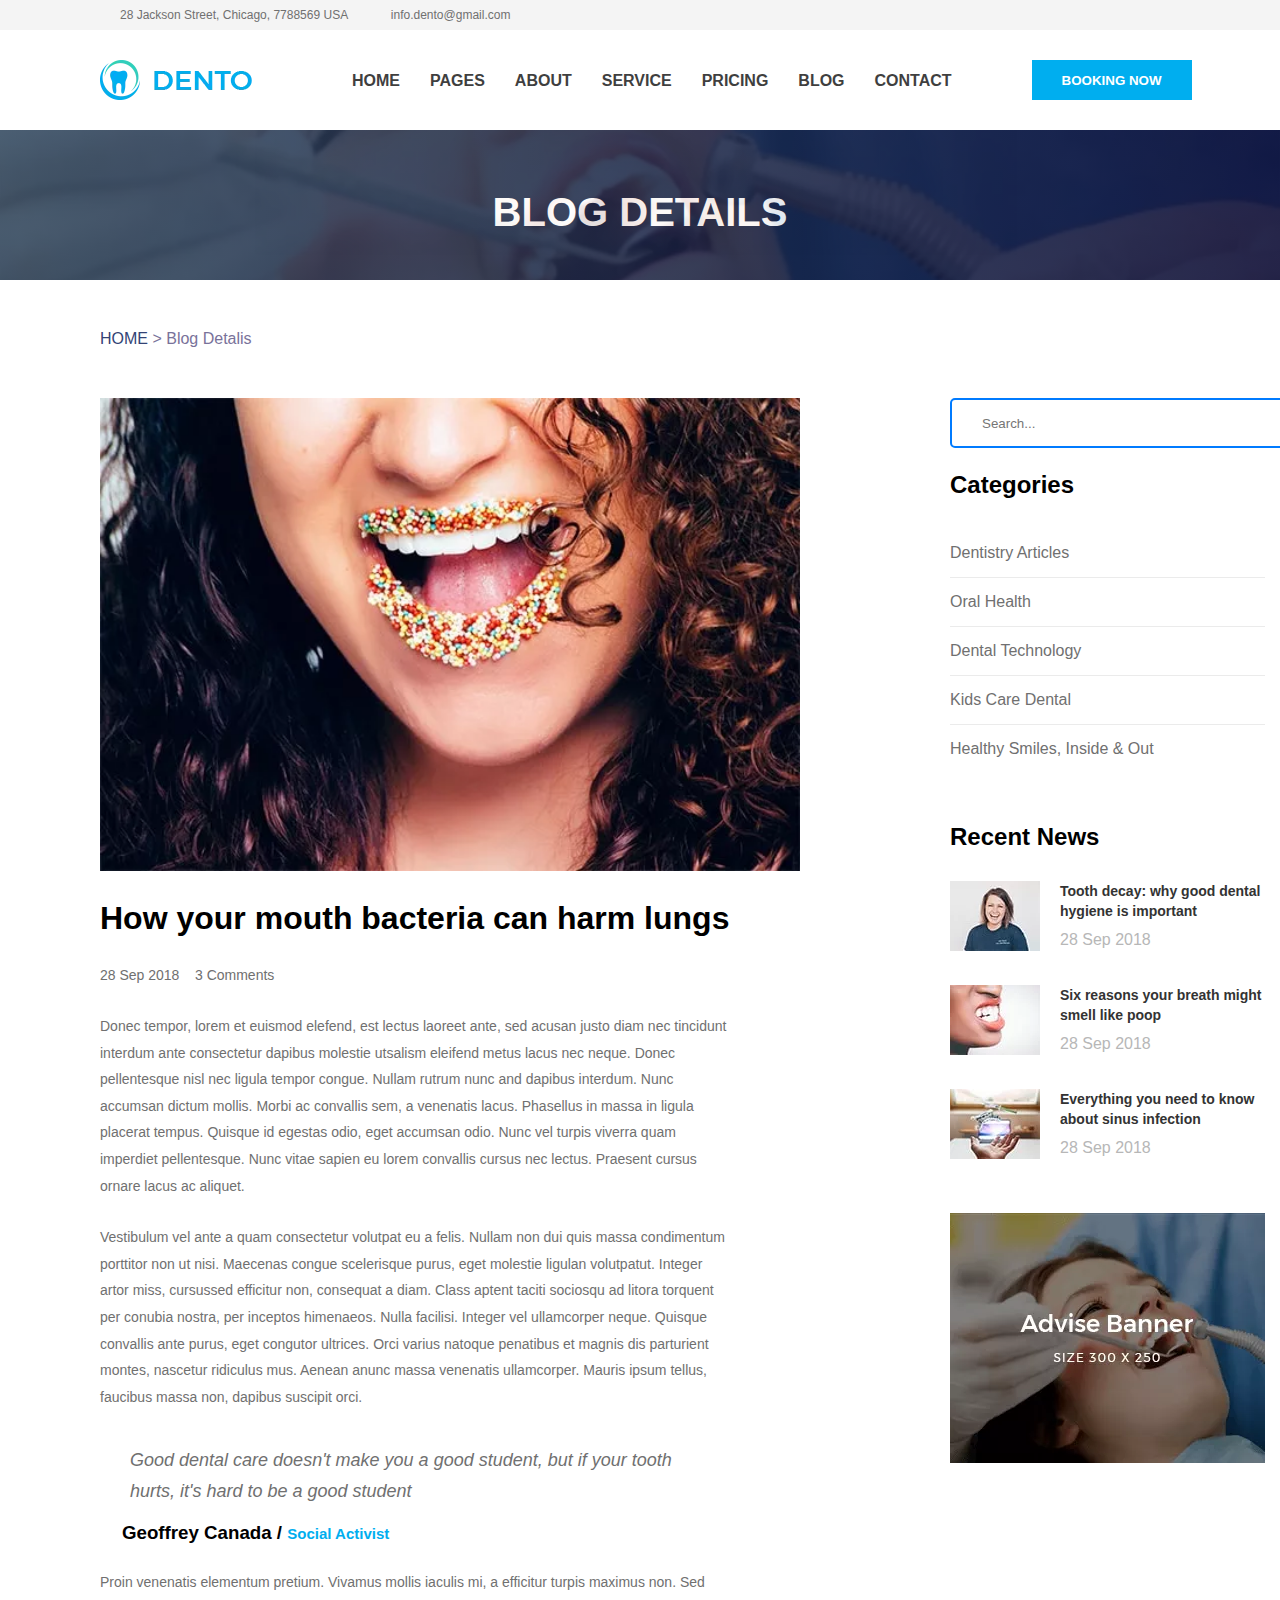
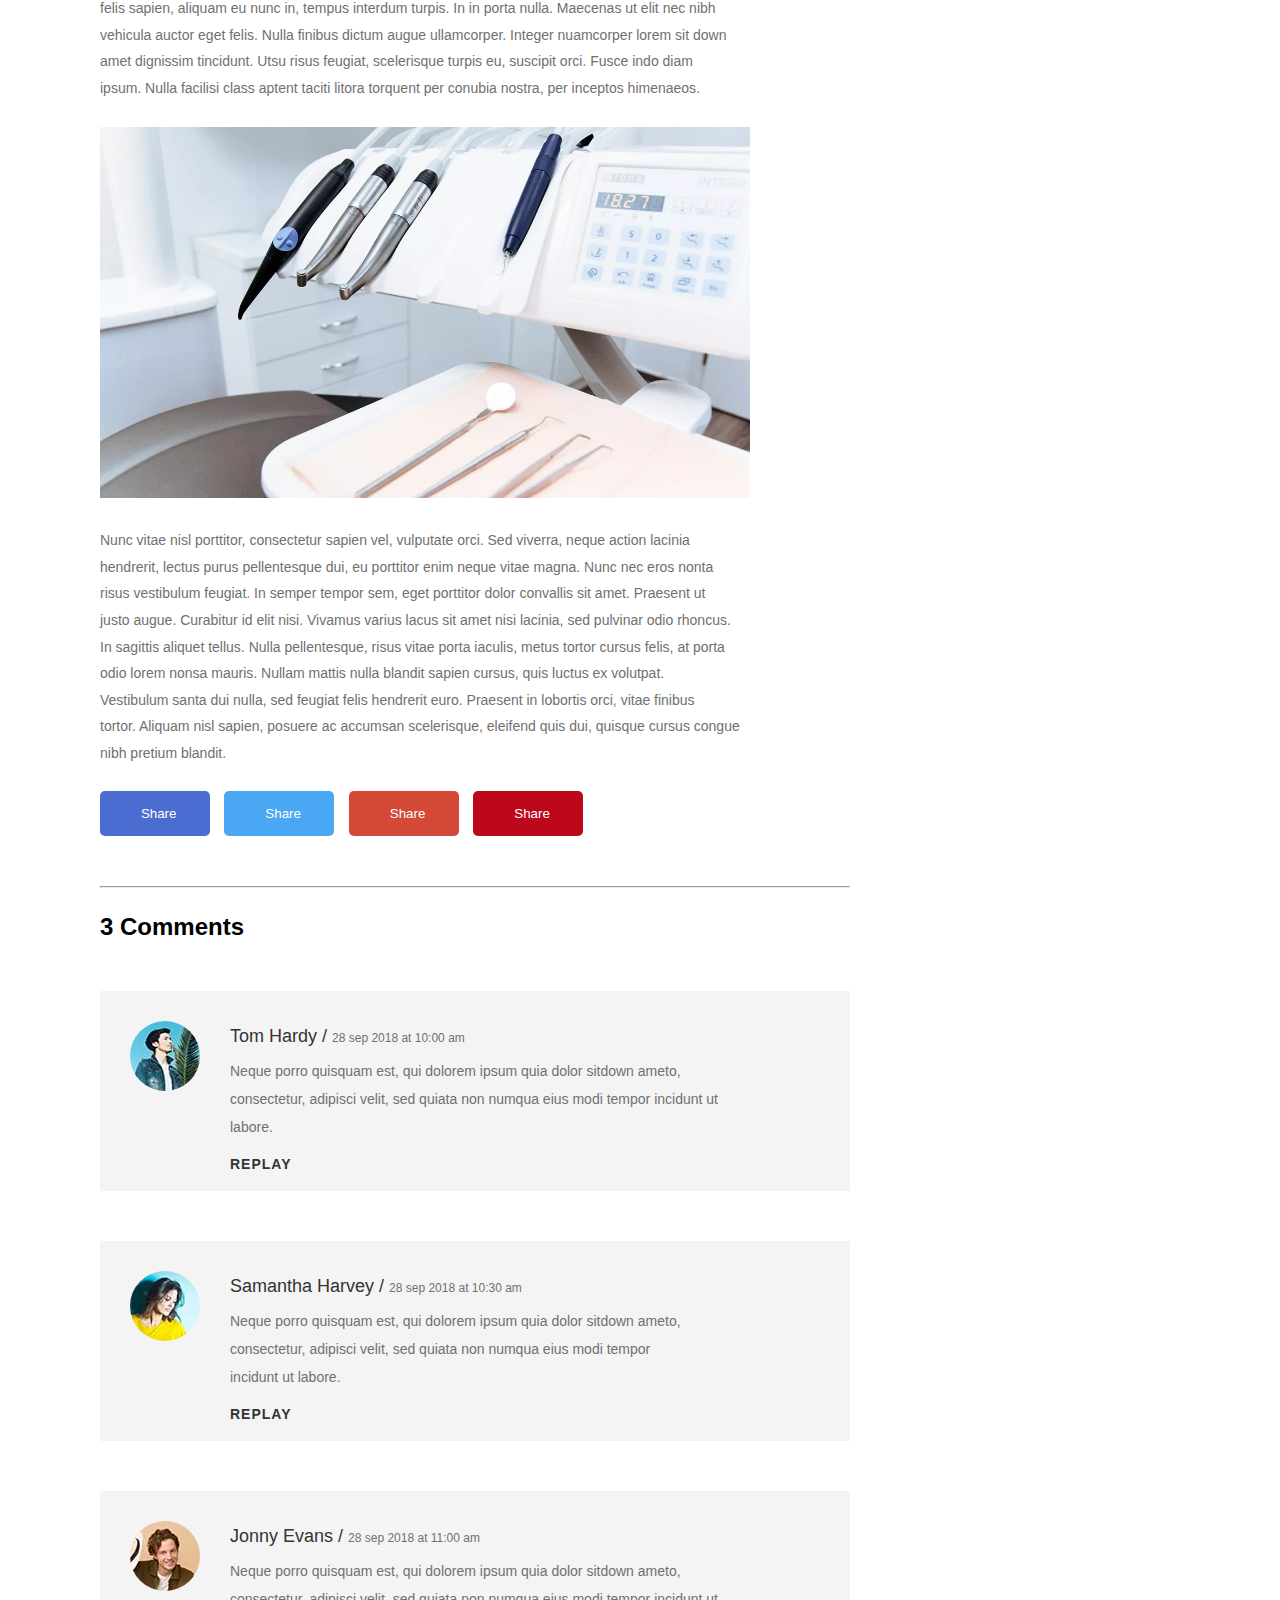
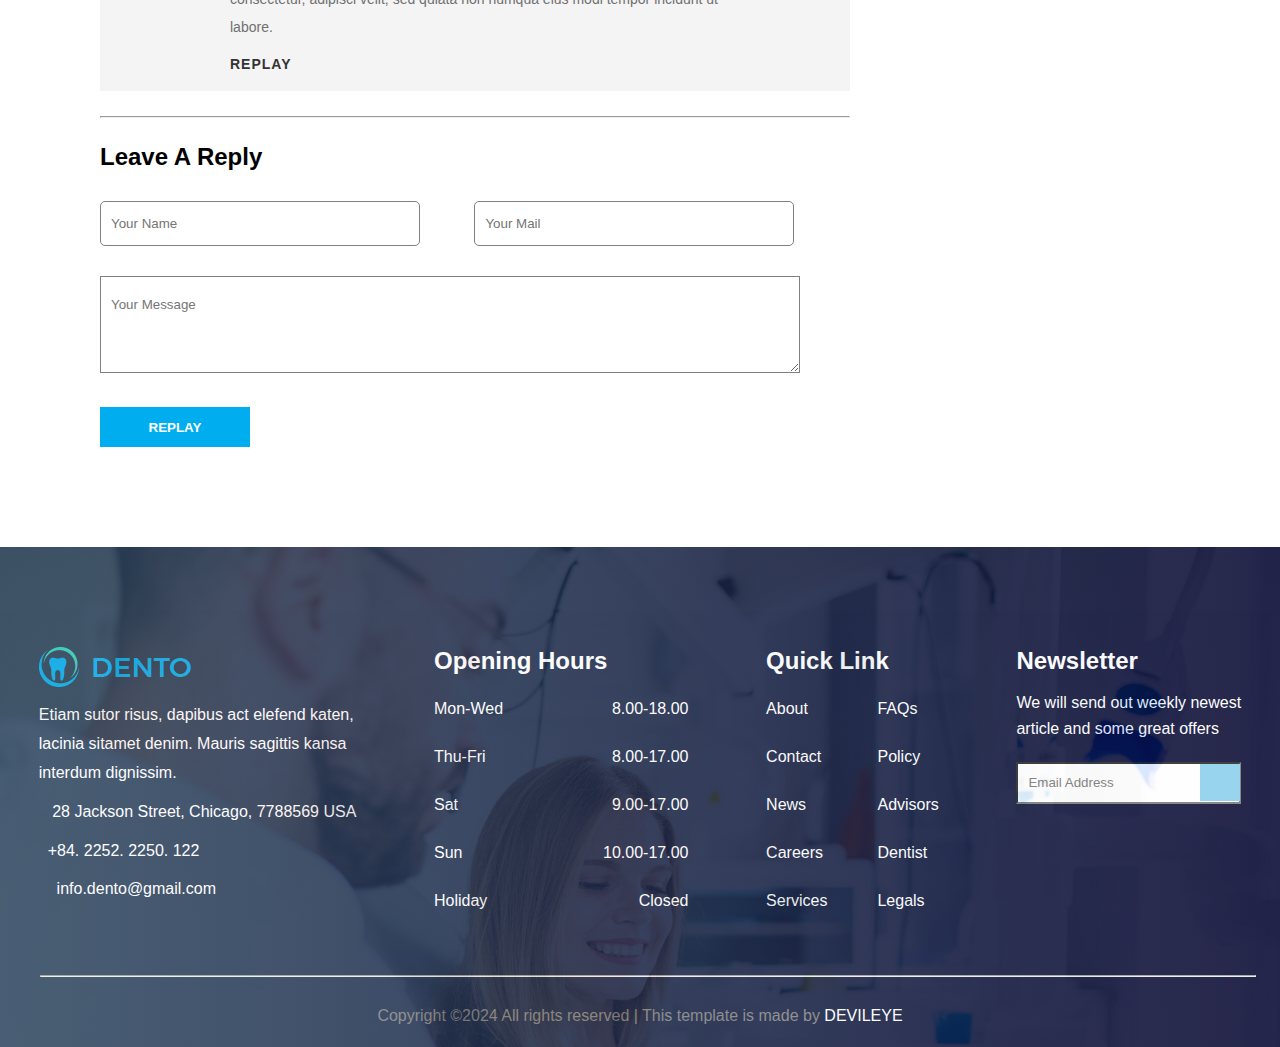
<file: BLOG_DETAILS.HTML>
<!DOCTYPE html>
<html lang="en">

<head>
    <meta charset="UTF-8">
    <meta name="viewport" content="width=device-width, initial-scale=1.0">
    <title>Document</title>
    <link rel="stylesheet" href="./BLOG_PAGE.CSS">
    <link rel="stylesheet" href="./HOME_PAGE.CSS">
    <link rel="stylesheet" href="./BLOG_DETAILS.CSS">
    <link rel="stylesheet" href="https://cdnjs.cloudflare.com/ajax/libs/font-awesome/6.4.2/css/all.min.css"
        integrity="sha512-z3gLpd7yknf1YoNbCzqRKc4qyor8gaKU1qmn+CShxbuBusANI9QpRohGBreCFkKxLhei6S9CQXFEbbKuqLg0DA=="
        crossorigin="anonymous" referrerpolicy="no-referrer" />
</head>

<body>
    <div class="topbar">
        <p><i class="fa-solid fa-location-dot location" style="color: #00aeef;"></i> 28 Jackson Street, Chicago, 7788569
            USA <i class="fa-solid fa-envelope mail" style="color: #00aeef;"> </i> info.dento@gmail.com

            <i class="fa-brands fa-facebook-f icon-top " style="color:rgb(90,124,137);"></i>&nbsp;&nbsp;
            <i class="fa-brands fa-twitter ico-top11" style="color: rgb(90,124,137);"></i>&nbsp;&nbsp;
            <i class="fa-brands fa-google-plus-g icon-top2" style="color: rgb(90,124,137);"></i>&nbsp;&nbsp;
            <i class="fa-brands fa-linkedin icon-top3" style="color: rgb(90,124,137);"></i>&nbsp;&nbsp;
            <i class="fa-brands fa-pinterest icon-top4" style="color: rgb(90,124,137);"></i>
        </p>
    </div>

    <header>
        <div class="main-head">
            <div class="sub-header">
                <div class="header-img">
                    <img src="./logo.png.webp" alt="logo img">
                </div>
                <div class="header-list">
                    <li><a href="./index.html">HOME</a></li>
                    <li class="drop-btn">
                        <a href="./index.html">PAGES <i class="fa-solid fa-angle-down"></i></a>
                        <div class="drop-down">

                            <a href="./index.html">- Home</a>
                            <a href="./ABOUT_PAGE.HTML">- ABOUT</a>
                            <a href="./SERVICE_PAGE.HTML">- SERVICE</a>
                            <a href="./PRICING_PAGE.HTML">- PRICING</a>
                            <a href="./BLOG_PAGE.HTML">- BLOG</a>
                            <a href="./CONTACT_PAGE.HTML">- CONTACT</a>
                        </div>

                    </li>
                    <li><a href="./ABOUT_PAGE.HTML">ABOUT</a></li>
                    <li><a href="./SERVICE_PAGE.HTML">SERVICE</a></li>
                    <li><a href="./PRICING_PAGE.HTML">PRICING</a></li>
                    <li class="drop-btn">
                        <a href="./BLOG_PAGE.HTML">BLOG <i class="fa-solid fa-angle-down"></i></a>
                        <div class="drop-down">

                            <a href="./BLOG_PAGE.HTML">- Blog</a>
                            <a href="./BLOG_DETAILS.HTML">- Blog Details</a>

                        </div>
                    </li>
                    <li><a href="./CONTACT_PAGE.HTML">CONTACT</a></li>
                </div>
                <div class="header-button">
                    <button>BOOKING NOW</button>
                </div>
            </div>
        </div>
    </header>

    <section>
        <div class="img-bg-1">
            <div class="img-bg-1A">
                <h1>BLOG DETAILS</h1>
            </div>
        </div>
    </section>

    <div class="home-about">
        <p><i class="fa-solid fa-house"></i> <a href="./index.html"> HOME</a> <span
                style="color: rgb(121,114,154);">> Blog Detalis</span></p>
    </div>

    <main>
        <div class="main-part">
            <div>
                <div style="margin-left: 100px;">
                    <img src="./img-1A.jpg" alt="" height="380px" width="700px">
                </div>
                <div class="first-display">
                    <h1>How your mouth bacteria can harm lungs</h1>
                    <p class="para"><i class="fa-regular fa-clock" style="color: #00aeef;"></i> 28 Sep 2018 &nbsp;&nbsp;
                        <i class="fa-regular fa-comments" style="color: #00aeef;"></i> 3 Comments
                    </p>

                    <p>
                        Donec tempor, lorem et euismod elefend, est lectus laoreet ante, sed acusan justo diam nec
                        tincidunt <br> interdum ante consectetur dapibus molestie utsalism eleifend metus lacus nec
                        neque. Donec <br> pellentesque nisl nec ligula tempor congue. Nullam rutrum nunc and dapibus
                        interdum. Nunc <br>accumsan dictum mollis. Morbi ac convallis sem, a venenatis lacus. Phasellus
                        in massa in ligula <br> placerat tempus. Quisque id egestas odio, eget accumsan odio. Nunc vel
                        turpis viverra quam <br> imperdiet pellentesque. Nunc vitae sapien eu lorem convallis cursus nec
                        lectus. Praesent cursus <br> ornare lacus ac aliquet.
                    </p>

                    <p>
                        Vestibulum vel ante a quam consectetur volutpat eu a felis. Nullam non dui quis massa
                        condimentum <br> porttitor non ut nisi. Maecenas congue scelerisque purus, eget molestie ligulan
                        volutpatut. Integer <br> artor miss, cursussed efficitur non, consequat a diam. Class aptent
                        taciti sociosqu ad litora torquent <br>per conubia nostra, per inceptos himenaeos. Nulla
                        facilisi. Integer vel ullamcorper neque. Quisque <br> convallis ante purus, eget congutor
                        ultrices. Orci varius natoque penatibus et magnis dis parturient <br> montes, nascetur ridiculus
                        mus. Aenean anunc massa venenatis ullamcorper. Mauris ipsum tellus, <br> faucibus massa non,
                        dapibus suscipit orci.
                    </p>

                    <div style="display: flex; margin-left: 100px; margin-top: 25px;">
                        <div>
                            <i class="fa-solid fa-quote-left" style="color: gray; font-size: 60px;"></i>
                        </div>
                        <div>
                            <h5 style="font-size: 18px;
                            font-style: italic;
                            margin-bottom: 15px;
                            color: #707070;
                            line-height: 1.7;
                            font-weight: 400; margin-top: 10px; margin-left: 30px; ">
                                Good dental care doesn't make you a good student, but if your tooth <br> hurts, it's
                                hard to be a good student</h5>

                            <h3 style="margin-left: 22px;">Geoffrey Canada / <span
                                    style="color: #00aeef; font-size: 15px;">Social Activist</span></h3>
                        </div>

                    </div>
                    <p>Proin venenatis elementum pretium. Vivamus mollis iaculis mi, a efficitur turpis maximus non. Sed
                        <br>
                        felis sapien, aliquam eu nunc in, tempus interdum turpis. In in porta nulla. Maecenas ut elit
                        nec nibh <br> vehicula auctor eget felis. Nulla finibus dictum augue ullamcorper. Integer
                        nuamcorper
                        lorem sit down <br> amet dignissim tincidunt. Utsu risus feugiat, scelerisque turpis eu,
                        suscipit
                        orci. Fusce indo diam <br> ipsum. Nulla facilisi class aptent taciti litora torquent per conubia
                        nostra, per inceptos himenaeos.
                    </p>

                    <div style="margin-left: 100px; margin-top: 25px;">
                        <img src="./page.jpg" alt="" height="380px" width="650px">
                    </div>
                    <p>Nunc vitae nisl porttitor, consectetur sapien vel, vulputate orci. Sed viverra, neque action
                        lacinia <br>hendrerit, lectus purus pellentesque dui, eu porttitor enim neque vitae magna. Nunc
                        nec
                        eros nonta <br> risus vestibulum feugiat. In semper tempor sem, eget porttitor dolor convallis
                        sit
                        amet. Praesent ut <br> justo augue. Curabitur id elit nisi. Vivamus varius lacus sit amet nisi
                        lacinia, sed pulvinar odio rhoncus. <br> In sagittis aliquet tellus. Nulla pellentesque, risus
                        vitae
                        porta iaculis, metus tortor cursus felis, at porta <br> odio lorem nonsa mauris. Nullam mattis
                        nulla
                        blandit sapien cursus, quis luctus ex volutpat. <br> Vestibulum santa dui nulla, sed feugiat
                        felis
                        hendrerit euro. Praesent in lobortis orci, vitae finibus <br>tortor. Aliquam nisl sapien,
                        posuere ac
                        accumsan scelerisque, eleifend quis dui, quisque cursus congue <br>nibh pretium blandit.</p>


                    <div class="btn-4A">
                        <button class="btn-1">
                            <i class="fa-brands fa-facebook-f"></i>&nbsp;&nbspShare
                        </button>
                        <button class="btn-2">
                            <i class="fa-brands fa-twitter"></i>&nbsp;&nbspShare
                        </button>
                        <button class="btn-3">
                            <i class="fa-brands fa-google-plus-g"></i></i>&nbsp;&nbspShare
                        </button>
                        <button class="btn-4">
                            <i class="fa-brands fa-pinterest"></i>&nbsp;&nbspShare
                        </button>
                    </div>
                    <hr style="margin-top: 50px; margin-left: 100px;">

                    <h2 style="margin-top: 25px; margin-left: 100px;">3 Comments</h2>


                    <div class="first-box">
                        <div> <img src="./tom-boy.webp" alt="" height="80px"></div>
                        <div class="a-p-head">
                            <a href="#">Tom Hardy / </a><span>28 sep 2018 at 10:00 am</span>
                            <h6>Neque porro quisquam est, qui dolorem ipsum quia dolor sitdown ameto,<br> consectetur,
                                adipisci velit, sed quiata non numqua eius modi tempor incidunt ut <br> labore.</h6>
                            <h5>REPLAY</h5>
                        </div>
                    </div>
                    <div>
                        <div class="first-box">
                            <div> <img src="./smantha-girl.webp" alt="" height="80px"></div>
                            <div class="a-p-head">
                                <a href="#">Samantha Harvey / </a><span>28 sep 2018 at 10:30 am</span>
                                <h6>Neque porro quisquam est, qui dolorem ipsum quia dolor sitdown ameto,<br>
                                    consectetur,
                                    adipisci velit, sed quiata non numqua eius modi tempor <br> incidunt ut labore.</h6>
                                <h5>REPLAY</h5>
                            </div>
                        </div>
                    </div>
                    <div class="first-box">
                        <div> <img src="./jonny-boy.webp" alt="" height="80px"></div>
                        <div class="a-p-head">
                            <a href="#">Jonny Evans / </a><span>28 sep 2018 at 11:00 am</span>
                            <h6>Neque porro quisquam est, qui dolorem ipsum quia dolor sitdown ameto,<br> consectetur,
                                adipisci velit, sed quiata non numqua eius modi tempor incidunt ut <br> labore.</h6>
                            <h5>REPLAY</h5>
                        </div>
                    </div>

                    <hr style="margin: 25px 0px 0px 100px;">
                    <h2 style="margin: 25px 0px 0px 100px;">Leave A Reply</h2>

                    <div class="from-input">
                        <form action="">
                            <input type="text" name="name" id="name" placeholder="Your Name">
                            <input type="email" name="email" id="email" placeholder="Your Mail"><br>
                            <textarea name="message" id="message" cols="" rows="5"
                                placeholder="Your Message"></textarea><br>
                            <button>REPLAY</button>
                        </form>
                    </div>

                </div>




            </div>

            <div class="dispaly-2nd">
                <div class="form-input">
                    <input type="text" name="search" id="search" placeholder="Search...">
                </div>
                <div class="icon-search">
                    <i class="fa-solid fa-magnifying-glass"></i>
                </div>

                <div class="heading-para-hr">
                    <h2> Categories</h2>
                    <div class="heading-para-hr-1">
                        <p>Dentistry Articles</p>
                        <p>Oral Health</p>
                        <p>Dental Technology</p>
                        <p>Kids Care Dental</p>
                        <p style="border: none;">Healthy Smiles, Inside & Out</p>
                        <h2>Recent News</h2>
                    </div>
                </div>
                <div class="img-3-text">
                    <div>
                        <img src="./img-1b.jpg" alt="" height="80px">
                    </div>
                    <div class="head-para">
                        <h2>Tooth decay: why good dental <br>hygiene is important</h2>
                        <p>28 Sep 2018</p>
                    </div>
                </div>

                <div class="img-3-text">
                    <div>
                        <img src="./img-2B.webp" alt="" height="80px">
                    </div>
                    <div class="head-para">
                        <h2>Six reasons your breath might <br> smell like poop</h2>
                        <p>28 Sep 2018</p>
                    </div>
                </div>

                <div class="img-3-text">
                    <div>
                        <img src="./img-3B.webp" alt="" height="80px">
                    </div>
                    <div class="head-para">
                        <h2>Everything you need to know <br> about sinus infection</h2>
                        <p>28 Sep 2018</p>
                    </div>
                </div>
                <div style="margin-top: 50px;">
                    <img src="./adds.png.webp" alt="" height="250px">
                </div>

            </div>


        </div>


    </main>

    <footer>
        <div class="bg-7">
            <div class="bg-7A">
                <div class="footer-main">
                    <div class="footer-first">
                        <img src="./logo.png.webp" alt="">
                        <p>Etiam sutor risus, dapibus act elefend katen, <br>lacinia sitamet denim. Mauris sagittis
                            kansa <br> interdum dignissim.</p>
                        <p><i class="fa-solid fa-location-dot" style="color: #075ef2;"></i>&nbsp; &nbsp;28 Jackson
                            Street, Chicago,
                            7788569 USA</p>
                        <p><i class="fa-solid fa-phone" style="color: #1567f4;"></i>&nbsp; +84. 2252. 2250. 122</p>
                        <p><i class="fa-solid fa-square-envelope" style="color: #145fe1;"></i>&nbsp; &nbsp;
                            info.dento@gmail.com</p>
                    </div>

                    <div class="footer-secound">
                        <h2>Opening Hours</h2>
                        <div style="display: flex; margin-top: 10px;">
                            <div>
                                <p>Mon-Wed</p>
                                <p>Thu-Fri</p>
                                <p>Sat</p>
                                <p>Sun</p>
                                <p>Holiday</p>
                            </div>
                            <div style="margin-left: 100px; text-align: right;">
                                <p>8.00-18.00</p>
                                <p>8.00-17.00</p>
                                <p>9.00-17.00</p>
                                <p>10.00-17.00</p>
                                <p>Closed</p>
                            </div>
                        </div>
                    </div>

                    <div class="footer-third">
                        <h2>Quick Link</h2>
                        <div style="display: flex; margin-top: 10px;">
                            <div>
                                <p>About</p>
                                <p>Contact</p>
                                <p>News</p>
                                <p>Careers</p>
                                <p>Services</p>
                            </div>
                            <div style="margin-left: 50px">
                                <p>FAQs</p>
                                <p>Policy</p>
                                <p>Advisors</p>
                                <p>Dentist</p>
                                <p>Legals</p>
                            </div>
                        </div>
                    </div>

                    <div class="footer-fourth">
                        <h2>Newsletter</h2>
                        <p>We will send out weekly newest <br>article and some great offers</p>
                        <form action="" class="footer-form">
                            <input type="email" name="" id="email-1" placeholder="Email Address">
                            <div class="demo">
                                <i class="fa-solid fa-paper-plane"></i>

                            </div>
                        </form>
                        <div class="icon-5">
                            <i class="fa-brands fa-facebook-f" style="color: white;"></i>&nbsp;&nbsp;
                            <i class="fa-brands fa-twitter" style="color: white;"></i>&nbsp;&nbsp;
                            <i class="fa-brands fa-google-plus-g" style="color: white;"></i>&nbsp;&nbsp;
                            <i class="fa-brands fa-linkedin" style="color: white;"></i>&nbsp;&nbsp;
                            <i class="fa-brands fa-pinterest" style="color: white;"></i>

                        </div>
                    </div>
                </div>

                <hr class="hr-line">
                <div class="copy-right-section">
                    <p>Copyright ©2024 All rights reserved | This template is made by <span style="color: white;">DEVILEYE</span></p>
                </div>
            </div>
        </div>
    </footer>

</body>

</html>
</file>
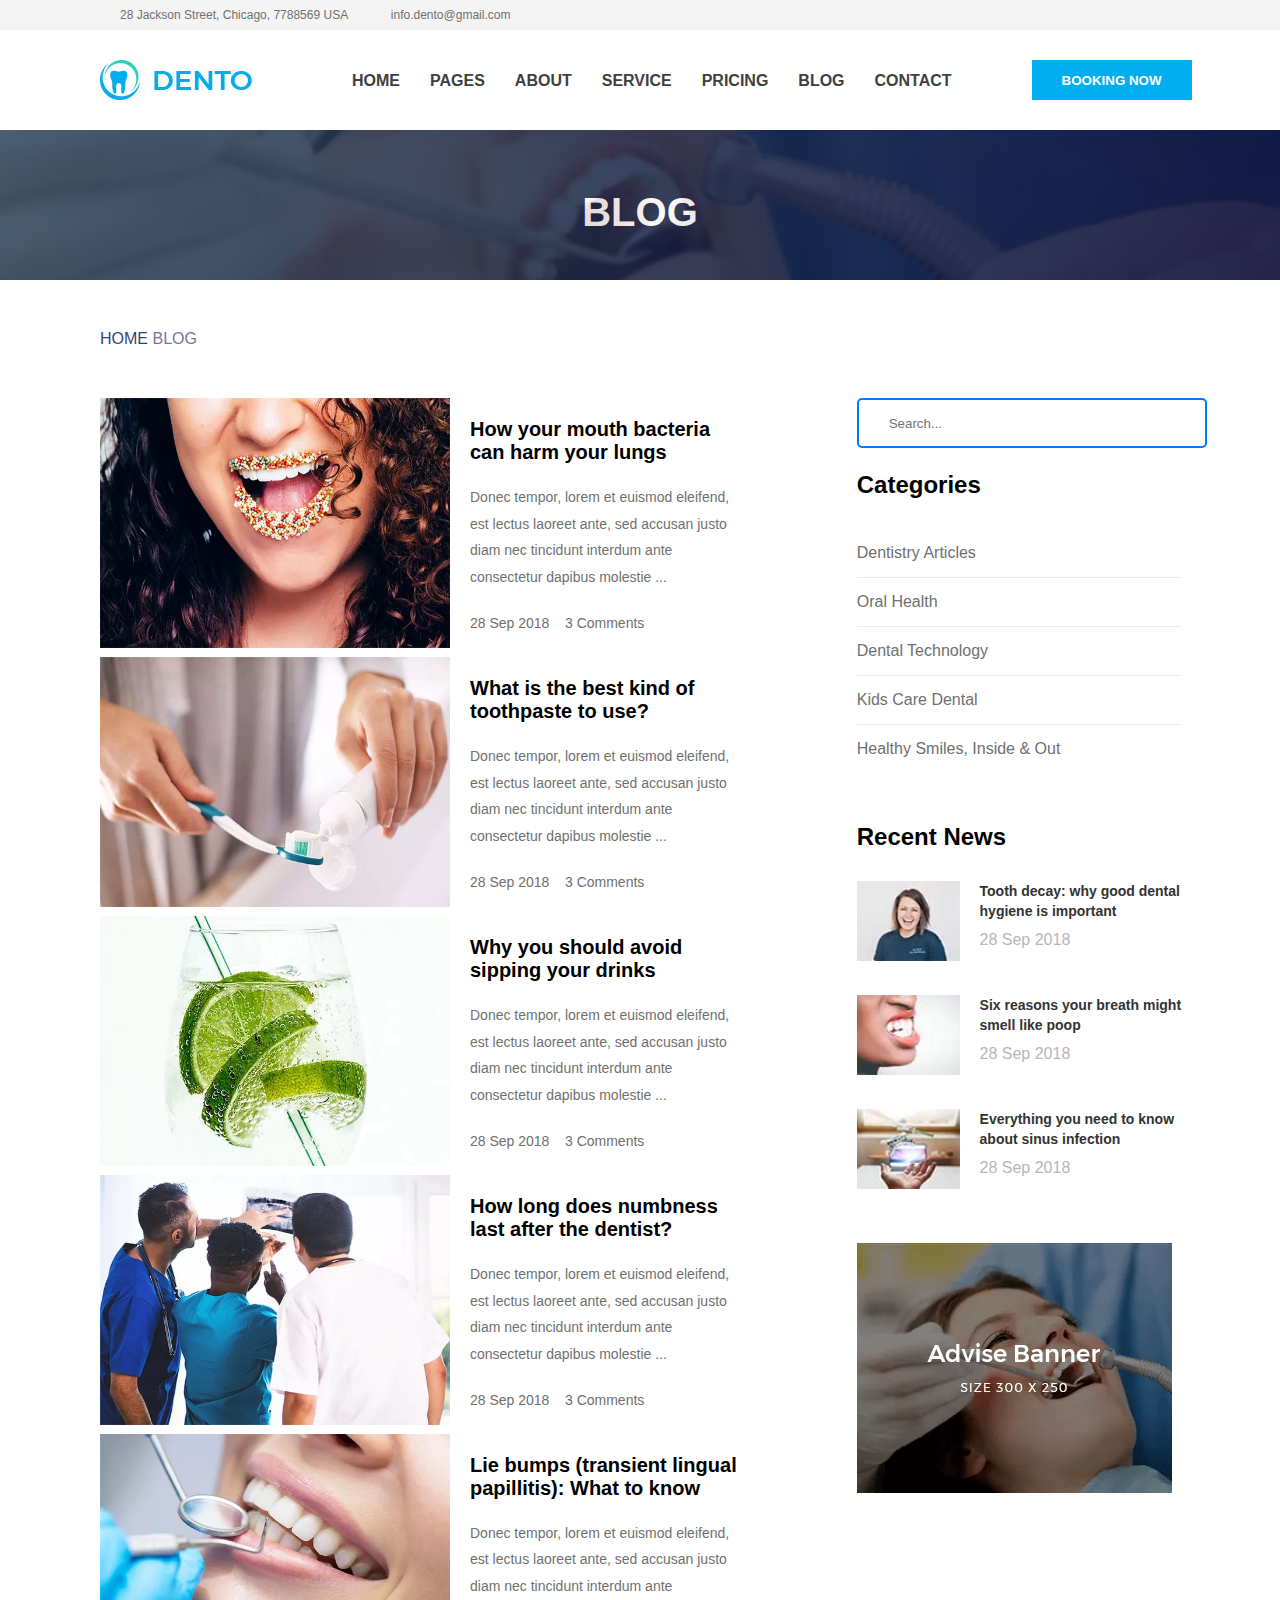
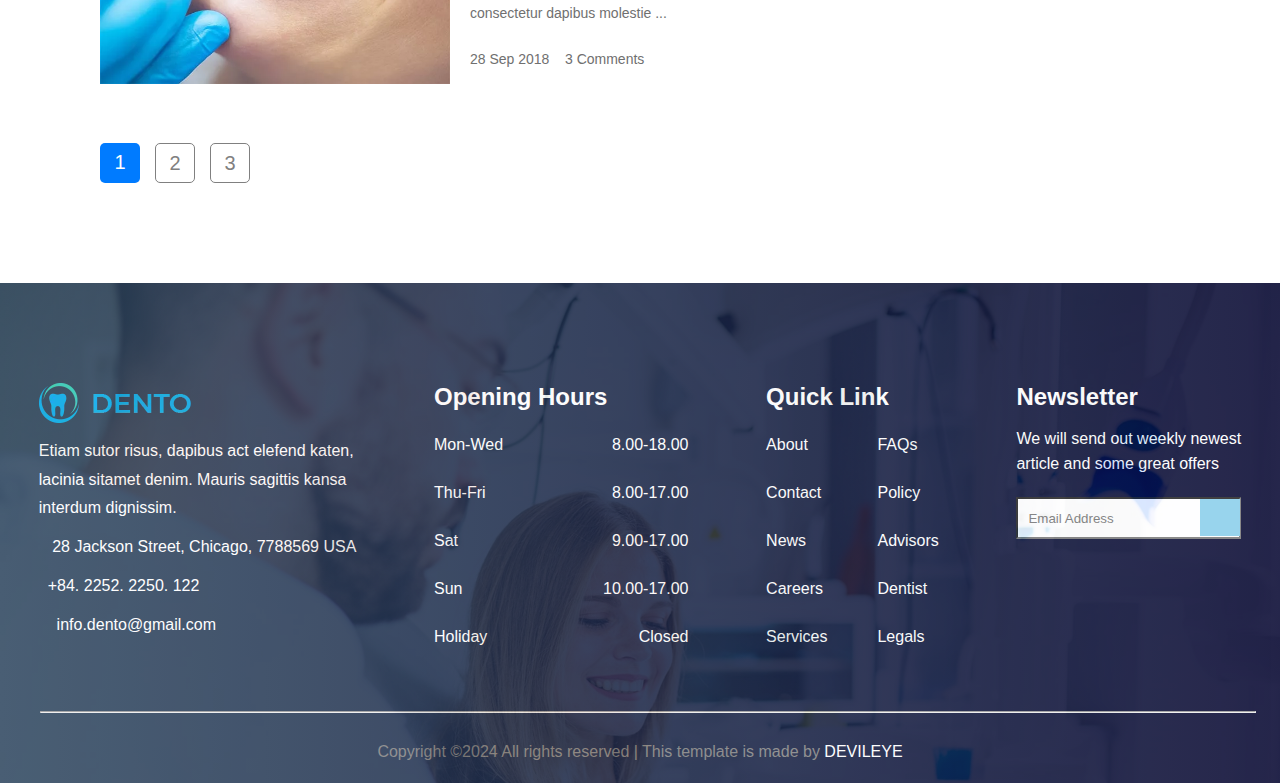
<file: BLOG_PAGE.HTML>
<!DOCTYPE html>
<html lang="en">

<head>
    <meta charset="UTF-8">
    <meta name="viewport" content="width=device-width, initial-scale=1.0">
    <title>Document</title>
    <link rel="stylesheet" href="./BLOG_PAGE.CSS">
    <link rel="stylesheet" href="./HOME_PAGE.CSS">
    <link rel="stylesheet" href="https://cdnjs.cloudflare.com/ajax/libs/font-awesome/6.4.2/css/all.min.css"
        integrity="sha512-z3gLpd7yknf1YoNbCzqRKc4qyor8gaKU1qmn+CShxbuBusANI9QpRohGBreCFkKxLhei6S9CQXFEbbKuqLg0DA=="
        crossorigin="anonymous" referrerpolicy="no-referrer" />
</head>

<body>
    <div class="topbar">
        <p><i class="fa-solid fa-location-dot location" style="color: #00aeef;"></i> 28 Jackson Street, Chicago, 7788569
            USA <i class="fa-solid fa-envelope mail" style="color: #00aeef;"> </i> info.dento@gmail.com

            <i class="fa-brands fa-facebook-f icon-top " style="color:rgb(90,124,137);"></i>&nbsp;&nbsp;
            <i class="fa-brands fa-twitter ico-top11" style="color: rgb(90,124,137);"></i>&nbsp;&nbsp;
            <i class="fa-brands fa-google-plus-g icon-top2" style="color: rgb(90,124,137);"></i>&nbsp;&nbsp;
            <i class="fa-brands fa-linkedin icon-top3" style="color: rgb(90,124,137);"></i>&nbsp;&nbsp;
            <i class="fa-brands fa-pinterest icon-top4" style="color: rgb(90,124,137);"></i>
        </p>
    </div>

    <header>
        <div class="main-head">
            <div class="sub-header">
                <div class="header-img">
                    <img src="./logo.png.webp" alt="logo img">
                </div>
                <div class="header-list">
                    <li><a href="./index.html">HOME</a></li>
                    <li class="drop-btn">
                        <a href="./index.html">PAGES <i class="fa-solid fa-angle-down"></i></a>
                        <div class="drop-down">

                            <a href="./index.html">- Home</a>
                            <a href="./ABOUT_PAGE.HTML">- ABOUT</a>
                            <a href="./SERVICE_PAGE.HTML">- SERVICE</a>
                            <a href="./PRICING_PAGE.HTML">- PRICING</a>
                            <a href="./BLOG_PAGE.HTML">- BLOG</a>
                            <a href="./CONTACT_PAGE.HTML">- CONTACT</a>
                        </div>

                    </li>
                    <li><a href="./ABOUT_PAGE.HTML">ABOUT</a></li>
                    <li><a href="./SERVICE_PAGE.HTML">SERVICE</a></li>
                    <li><a href="./PRICING_PAGE.HTML">PRICING</a></li>
                    <li class="drop-btn">
                        <a href="./BLOG_PAGE.HTML">BLOG <i class="fa-solid fa-angle-down"></i></a>
                        <div class="drop-down">

                            <a href="./BLOG_PAGE.HTML">- Blog</a>
                            <a href="./BLOG_DETAILS.HTML">- Blog Details</a>

                        </div>
                    </li>
                    <li><a href="./CONTACT_PAGE.HTML">CONTACT</a></li>
                </div>
                <div class="header-button">
                    <button>BOOKING NOW</button>
                </div>
            </div>
        </div>
    </header>

    <section>
        <div class="img-bg-1">
            <div class="img-bg-1A">
                <h1>BLOG</h1>
            </div>
        </div>
    </section>

    <div class="home-about">
        <p><i class="fa-solid fa-house"></i> <a href="./index.html"> HOME</a> <span
                style="color: rgb(121,114,154);"> BLOG</span></p>
    </div>

    <main>
        <div class="main-part">
            <div>
                <div class="img-text-icon">
                    <div>
                        <img src="./img-1A.jpg" alt="" height="250px" width="350px">
                    </div>
                    <div>
                        <h2>How your mouth bacteria <br> can harm your lungs</h2>
                        <p>Donec tempor, lorem et euismod eleifend,<br> est lectus laoreet ante, sed accusan justo <br>
                            diam nec tincidunt interdum ante <br> consectetur dapibus molestie ...</p>
                        <p><i class="fa-regular fa-clock"></i> 28 Sep 2018 &nbsp;&nbsp; <i
                                class="fa-regular fa-comments"></i> 3 Comments</p>
                    </div>
                </div>

                <div class="img-text-icon">
                    <div>
                        <img src="./img2A.jpg" alt="" height="250px" width="350px">
                    </div>
                    <div>
                        <h2>What is the best kind of <br>toothpaste to use?</h2>
                        <p>Donec tempor, lorem et euismod eleifend,<br> est lectus laoreet ante, sed accusan justo <br>
                            diam nec tincidunt interdum ante <br> consectetur dapibus molestie ...</p>
                        <p><i class="fa-regular fa-clock"></i> 28 Sep 2018 &nbsp;&nbsp; <i
                                class="fa-regular fa-comments"></i> 3 Comments</p>
                    </div>
                </div>

                <div class="img-text-icon">
                    <div>
                        <img src="./img-3A.webp" alt="" height="250px" width="350px">
                    </div>
                    <div>
                        <h2>Why you should avoid <br>sipping your drinks</h2>
                        <p>Donec tempor, lorem et euismod eleifend,<br> est lectus laoreet ante, sed accusan justo <br>
                            diam nec tincidunt interdum ante <br> consectetur dapibus molestie ...</p>
                        <p><i class="fa-regular fa-clock"></i> 28 Sep 2018 &nbsp;&nbsp; <i
                                class="fa-regular fa-comments"></i> 3 Comments</p>
                    </div>
                </div>

                <div class="img-text-icon">
                    <div>
                        <img src="./img-4A.jpg" alt="" height="250px" width="350px">
                    </div>
                    <div>
                        <h2>How long does numbness <br> last after the dentist?</h2>
                        <p>Donec tempor, lorem et euismod eleifend,<br> est lectus laoreet ante, sed accusan justo <br>
                            diam nec tincidunt interdum ante <br> consectetur dapibus molestie ...</p>
                        <p><i class="fa-regular fa-clock"></i> 28 Sep 2018 &nbsp;&nbsp; <i
                                class="fa-regular fa-comments"></i> 3 Comments</p>
                    </div>
                </div>

                <div class="img-text-icon">
                    <div>
                        <img src="./img-5A.jpg" alt="" height="250px" width="350px">
                    </div>
                    <div>
                        <h2>Lie bumps (transient lingual <br> papillitis): What to know</h2>
                        <p>Donec tempor, lorem et euismod eleifend,<br> est lectus laoreet ante, sed accusan justo <br>
                            diam nec tincidunt interdum ante <br> consectetur dapibus molestie ...</p>
                        <p><i class="fa-regular fa-clock"></i> 28 Sep 2018 &nbsp;&nbsp; <i
                                class="fa-regular fa-comments"></i> 3 Comments</p>
                    </div>
                </div>

            </div>

            <div class="dispaly-2nd">
                <div class="form-input">
                    <input type="text" name="search" id="search" placeholder="Search...">
                </div>
                <div class="icon-search">
                    <i class="fa-solid fa-magnifying-glass"></i>
                </div>

                <div class="heading-para-hr">
                    <h2> Categories</h2>
                    <div class="heading-para-hr-1">
                        <p>Dentistry Articles</p>
                        <p>Oral Health</p>
                        <p>Dental Technology</p>
                        <p>Kids Care Dental</p>
                        <p style="border: none;">Healthy Smiles, Inside & Out</p>
                        <h2>Recent News</h2>
                    </div>
                </div>
                <div class="img-3-text">
                    <div>
                        <img src="./img-1b.jpg" alt="" height="80px">
                    </div>
                    <div class="head-para">
                        <h2>Tooth decay: why good dental <br>hygiene is important</h2>
                        <p>28 Sep 2018</p>
                    </div>
                </div>

                <div class="img-3-text">
                    <div>
                        <img src="./img-2B.webp" alt="" height="80px">
                    </div>
                    <div class="head-para">
                        <h2>Six reasons your breath might <br> smell like poop</h2>
                        <p>28 Sep 2018</p>
                    </div>
                </div>

                <div class="img-3-text">
                    <div>
                        <img src="./img-3B.webp" alt="" height="80px">
                    </div>
                    <div class="head-para">
                        <h2>Everything you need to know <br> about sinus infection</h2>
                        <p>28 Sep 2018</p>
                    </div>
                </div>
                <div style="margin-top: 50px;">
                    <img src="./adds.png.webp" alt="" height="250px">
                </div>

            </div>

           
        </div>

        <div class="box">
            <div class="box-1"><p>1</p></div>
            <div class="box-2"><p>2</p></div>
            <div class="box-3"><p>3</p></div>
        </div>
    </main>

    <footer>
        <div class="bg-7">
            <div class="bg-7A">
                <div class="footer-main">
                    <div class="footer-first">
                        <img src="./logo.png.webp" alt="">
                        <p>Etiam sutor risus, dapibus act elefend katen, <br>lacinia sitamet denim. Mauris sagittis
                            kansa <br> interdum dignissim.</p>
                        <p><i class="fa-solid fa-location-dot" style="color: #075ef2;"></i>&nbsp; &nbsp;28 Jackson
                            Street, Chicago,
                            7788569 USA</p>
                        <p><i class="fa-solid fa-phone" style="color: #1567f4;"></i>&nbsp; +84. 2252. 2250. 122</p>
                        <p><i class="fa-solid fa-square-envelope" style="color: #145fe1;"></i>&nbsp; &nbsp;
                            info.dento@gmail.com</p>
                    </div>
    
                    <div class="footer-secound">
                        <h2>Opening Hours</h2>
                        <div style="display: flex; margin-top: 10px;">
                            <div>
                                <p>Mon-Wed</p>
                                <p>Thu-Fri</p>
                                <p>Sat</p>
                                <p>Sun</p>
                                <p>Holiday</p>
                            </div>
                            <div style="margin-left: 100px; text-align: right;">
                                <p>8.00-18.00</p>
                                <p>8.00-17.00</p>
                                <p>9.00-17.00</p>
                                <p>10.00-17.00</p>
                                <p>Closed</p>
                            </div>
                        </div>
                    </div>
    
                    <div class="footer-third">
                        <h2>Quick Link</h2>
                        <div style="display: flex; margin-top: 10px;">
                            <div>
                                <p>About</p>
                                <p>Contact</p>
                                <p>News</p>
                                <p>Careers</p>
                                <p>Services</p>
                            </div>
                            <div style="margin-left: 50px">
                                <p>FAQs</p>
                                <p>Policy</p>
                                <p>Advisors</p>
                                <p>Dentist</p>
                                <p>Legals</p>
                            </div>
                        </div>
                    </div>
    
                    <div class="footer-fourth">
                        <h2>Newsletter</h2>
                        <p>We will send out weekly newest <br>article and some great offers</p>
                        <form action="" class="footer-form">
                            <input type="email" name="" id="email-1" placeholder="Email Address">
                            <div class="demo">
                                <i class="fa-solid fa-paper-plane"></i>
    
                            </div>
                        </form>
                        <div class="icon-5">
                            <i class="fa-brands fa-facebook-f" style="color: white;"></i>&nbsp;&nbsp;
                            <i class="fa-brands fa-twitter" style="color: white;"></i>&nbsp;&nbsp;
                            <i class="fa-brands fa-google-plus-g" style="color: white;"></i>&nbsp;&nbsp;
                            <i class="fa-brands fa-linkedin" style="color: white;"></i>&nbsp;&nbsp;
                            <i class="fa-brands fa-pinterest" style="color: white;"></i>
    
                        </div>
                    </div>
                </div>
    
                <hr class="hr-line">
                <div class="copy-right-section">
                    <p>Copyright ©2024 All rights reserved | This template is made by <span style="color: white;">DEVILEYE</span></p>
                </div>
            </div>
        </div>
    </footer>
    
</body>

</html>
</file>
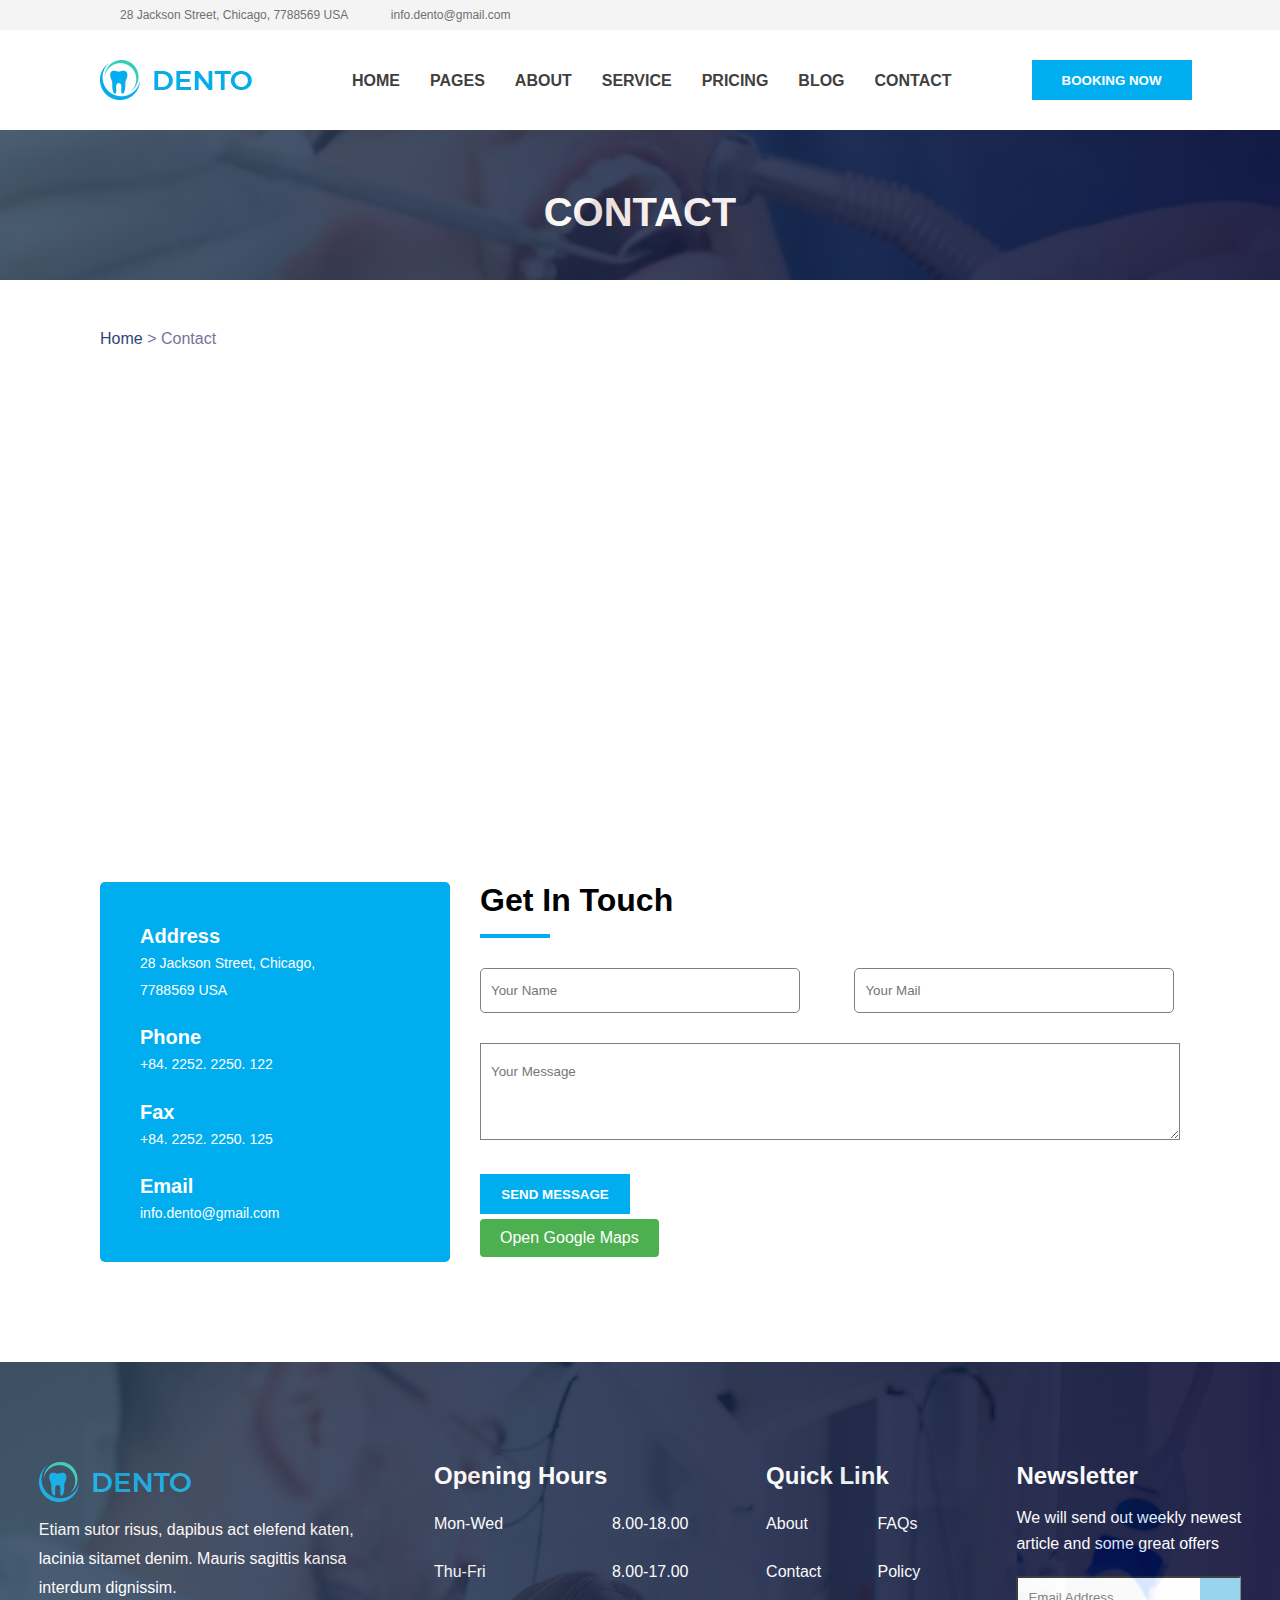
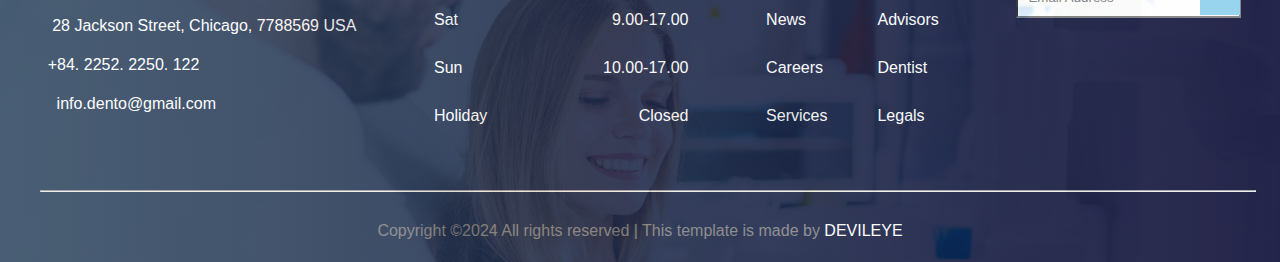
<file: CONTACT_PAGE.HTML>
<!DOCTYPE html>
<html lang="en">

<head>
    <meta charset="UTF-8">
    <meta name="viewport" content="width=device-width, initial-scale=1.0">
    <title>Document</title>
    <link rel="stylesheet" href="./CONTACT_PAGE.CSS">
    <link rel="stylesheet" href="./HOME_PAGE.CSS">
    
</head>

<body>
    <div class="topbar">
        <p><i class="fa-solid fa-location-dot location" style="color: #00aeef;"></i> 28 Jackson Street, Chicago, 7788569
            USA <i class="fa-solid fa-envelope mail" style="color: #00aeef;"> </i> info.dento@gmail.com

            <i class="fa-brands fa-facebook-f icon-top " style="color:rgb(90,124,137);"></i>&nbsp;&nbsp;
            <i class="fa-brands fa-twitter ico-top11" style="color: rgb(90,124,137);"></i>&nbsp;&nbsp;
            <i class="fa-brands fa-google-plus-g icon-top2" style="color: rgb(90,124,137);"></i>&nbsp;&nbsp;
            <i class="fa-brands fa-linkedin icon-top3" style="color: rgb(90,124,137);"></i>&nbsp;&nbsp;
            <i class="fa-brands fa-pinterest icon-top4" style="color: rgb(90,124,137);"></i>
        </p>
    </div>

    <header>
        <div class="main-head">
            <div class="sub-header">
                <div class="header-img">
                    <img src="./logo.png.webp" alt="logo img">
                </div>
                <div class="header-list">
                    <li><a href="./index.html">HOME</a></li>
                    <li class="drop-btn">
                        <a href="./index.html">PAGES <i class="fa-solid fa-angle-down"></i></a>
                        <div class="drop-down">

                            <a href="./index.html">- Home</a>
                            <a href="./ABOUT_PAGE.HTML">- ABOUT</a>
                            <a href="./SERVICE_PAGE.HTML">- SERVICE</a>
                            <a href="./PRICING_PAGE.HTML">- PRICING</a>
                            <a href="./BLOG_PAGE.HTML">- BLOG</a>
                            <a href="./CONTACT_PAGE.HTML">- CONTACT</a>
                        </div>

                    </li>
                    <li><a href="./ABOUT_PAGE.HTML">ABOUT</a></li>
                    <li><a href="./SERVICE_PAGE.HTML">SERVICE</a></li>
                    <li><a href="./PRICING_PAGE.HTML">PRICING</a></li>
                    <li class="drop-btn">
                        <a href="#">BLOG <i class="fa-solid fa-angle-down"></i></a>
                        <div class="drop-down">

                            <a href="./BLOG_PAGE.HTML">- Blog</a>
                            <a href="./BLOG_DETAILS.HTML">- Blog Details</a>

                        </div>
                    </li>
                    <li><a href="./CONTACT_PAGE.HTML">CONTACT</a></li>
                </div>
                <div class="header-button">
                    <button>BOOKING NOW</button>
                </div>
            </div>
        </div>
    </header>

    <section>
        <div class="img-bg-1">
            <div class="img-bg-1A">
                <h1>CONTACT</h1>
            </div>
        </div>
    </section>

    <div class="home-about">
        <p><i class="fa-solid fa-house"></i> <a href="./index.html"> Home</a> <span
                style="color: rgb(121,114,154);">> Contact</span></p>
    </div>
    <div class="map">
        <iframe
            src="https://www.google.com/maps/embed?pb=!1m18!1m12!1m3!1d278359.7232562605!2d23.798738513691585!3d56.97132233816916!2m3!1f0!2f0!3f0!3m2!1i1024!2i768!4f13.1!3m3!1m2!1s0x46eecfb0e5073ded%3A0xb4eab70f2dc8ac45!2sRiga%2C%20Latvia!5e0!3m2!1sen!2sin!4v1694183411134!5m2!1sen!2sin"
            width="600" height="450" style="border:0;" allowfullscreen="" loading="lazy"
            referrerpolicy="no-referrer-when-downgrade"></iframe>
    </div>

    <div class="bg-form">
        <div class="bg-green">
            <h5>Address</h5>
            <p>28 Jackson Street, Chicago, <br> 7788569 USA</p>
            <h5>Phone</h5>
            <p>+84. 2252. 2250. 122</p>
            <h5>Fax</h5>
            <p>+84. 2252. 2250. 125</p>
            <h5>Email</h5>
            <p>info.dento@gmail.com</p>
        </div>
        <div class="form-heading">
            <h1>Get In Touch</h1>
            <div class="line"></div>

            <div class="from-input">
                <form action="">
                    <input type="text" name="name" id="name" placeholder="Your Name">
                    <input type="email" name="email" id="email" placeholder="Your Mail"><br>
                    <textarea name="message" id="message" cols="" rows="5"
                        placeholder="Your Message"></textarea><br>
                    <button style="display: block; margin-left: 0px;">SEND MESSAGE</button>
                    <a href="https://www.google.com/maps" target="_blank" class="google-maps-button">Open Google Maps</a>

                </form>
            </div>
        </div>
    </div>

    <footer>
        <div class="bg-7">
            <div class="bg-7A">
                <div class="footer-main">
                    <div class="footer-first">
                        <img src="./logo.png.webp" alt="">
                        <p>Etiam sutor risus, dapibus act elefend katen, <br>lacinia sitamet denim. Mauris sagittis
                            kansa <br> interdum dignissim.</p>
                        <p><i class="fa-solid fa-location-dot" style="color: #075ef2;"></i>&nbsp; &nbsp;28 Jackson
                            Street, Chicago,
                            7788569 USA</p>
                        <p><i class="fa-solid fa-phone" style="color: #1567f4;"></i>&nbsp; +84. 2252. 2250. 122</p>
                        <p><i class="fa-solid fa-square-envelope" style="color: #145fe1;"></i>&nbsp; &nbsp;
                            info.dento@gmail.com</p>
                    </div>
    
                    <div class="footer-secound">
                        <h2>Opening Hours</h2>
                        <div style="display: flex; margin-top: 10px;">
                            <div>
                                <p>Mon-Wed</p>
                                <p>Thu-Fri</p>
                                <p>Sat</p>
                                <p>Sun</p>
                                <p>Holiday</p>
                            </div>
                            <div style="margin-left: 100px; text-align: right;">
                                <p>8.00-18.00</p>
                                <p>8.00-17.00</p>
                                <p>9.00-17.00</p>
                                <p>10.00-17.00</p>
                                <p>Closed</p>
                            </div>
                        </div>
                    </div>
    
                    <div class="footer-third">
                        <h2>Quick Link</h2>
                        <div style="display: flex; margin-top: 10px;">
                            <div>
                                <p>About</p>
                                <p>Contact</p>
                                <p>News</p>
                                <p>Careers</p>
                                <p>Services</p>
                            </div>
                            <div style="margin-left: 50px">
                                <p>FAQs</p>
                                <p>Policy</p>
                                <p>Advisors</p>
                                <p>Dentist</p>
                                <p>Legals</p>
                            </div>
                        </div>
                    </div>
    
                    <div class="footer-fourth">
                        <h2>Newsletter</h2>
                        <p>We will send out weekly newest <br>article and some great offers</p>
                        <form action="" class="footer-form">
                            <input type="email" name="" id="email-1" placeholder="Email Address">
                            <div class="demo">
                                <i class="fa-solid fa-paper-plane"></i>
    
                            </div>
                        </form>
                        <div class="icon-5">
                            <i class="fa-brands fa-facebook-f" style="color: white;"></i>&nbsp;&nbsp;
                            <i class="fa-brands fa-twitter" style="color: white;"></i>&nbsp;&nbsp;
                            <i class="fa-brands fa-google-plus-g" style="color: white;"></i>&nbsp;&nbsp;
                            <i class="fa-brands fa-linkedin" style="color: white;"></i>&nbsp;&nbsp;
                            <i class="fa-brands fa-pinterest" style="color: white;"></i>
    
                        </div>
                    </div>
                </div>
    
                <hr class="hr-line">
                <div class="copy-right-section">
                    <p>Copyright ©2024 All rights reserved | This template is made by <span style="color: white;">DEVILEYE</span></p>
                </div>
            </div>
        </div>
    </footer>
</body>

</html>
</file>
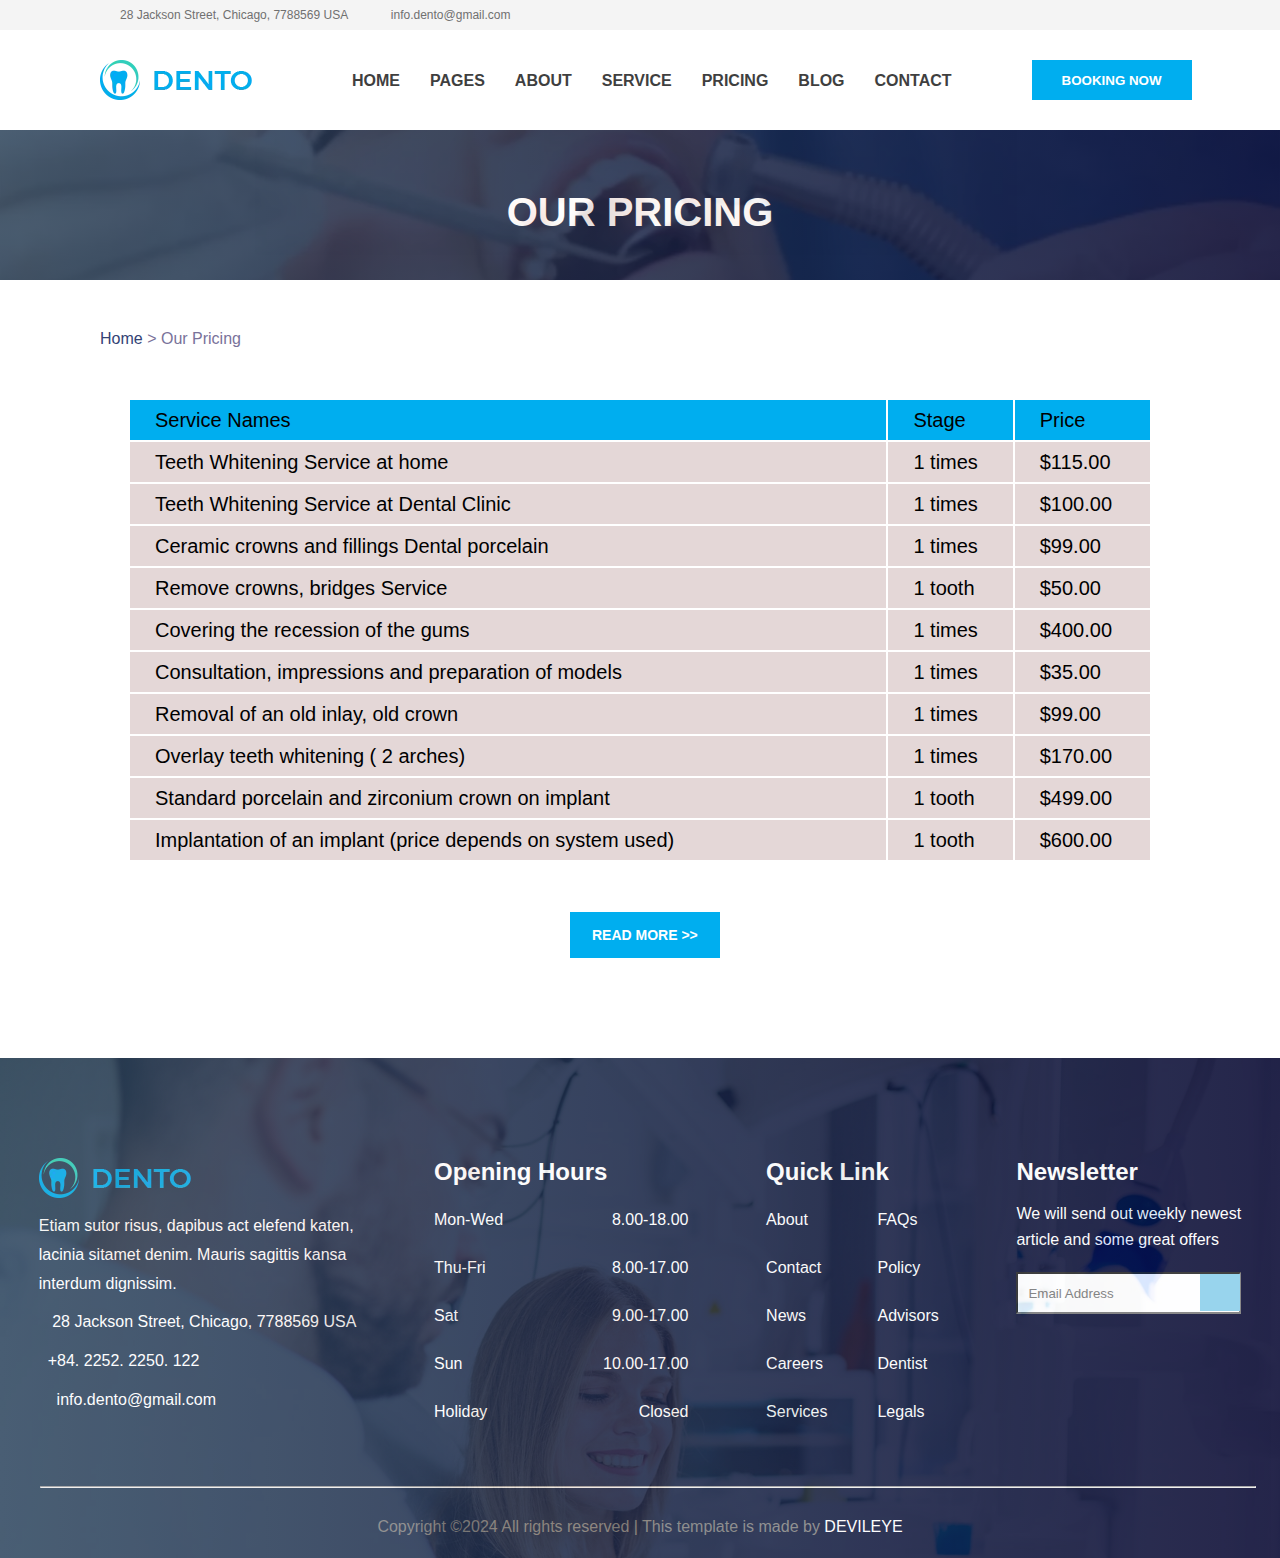
<file: PRICING_PAGE.HTML>
<!DOCTYPE html>
<html lang="en">
<head>
    <meta charset="UTF-8">
    <meta name="viewport" content="width=device-width, initial-scale=1.0">
    <title>Document</title>
    <link rel="stylesheet" href="./PRICING_PAGE.CSS">
    <link rel="stylesheet" href="./HOME_PAGE.CSS">
    <link rel="stylesheet" href="https://cdnjs.cloudflare.com/ajax/libs/font-awesome/6.4.2/css/all.min.css"
    integrity="sha512-z3gLpd7yknf1YoNbCzqRKc4qyor8gaKU1qmn+CShxbuBusANI9QpRohGBreCFkKxLhei6S9CQXFEbbKuqLg0DA=="
    crossorigin="anonymous" referrerpolicy="no-referrer" />
</head>
<body>
    <div class="topbar">
        <p><i class="fa-solid fa-location-dot location" style="color: #00aeef;"></i> 28 Jackson Street, Chicago, 7788569
            USA <i class="fa-solid fa-envelope mail" style="color: #00aeef;"> </i> info.dento@gmail.com

            <i class="fa-brands fa-facebook-f icon-top " style="color:rgb(90,124,137);"></i>&nbsp;&nbsp;
            <i class="fa-brands fa-twitter ico-top11" style="color: rgb(90,124,137);"></i>&nbsp;&nbsp;
            <i class="fa-brands fa-google-plus-g icon-top2" style="color: rgb(90,124,137);"></i>&nbsp;&nbsp;
            <i class="fa-brands fa-linkedin icon-top3" style="color: rgb(90,124,137);"></i>&nbsp;&nbsp;
            <i class="fa-brands fa-pinterest icon-top4" style="color: rgb(90,124,137);"></i>
        </p>
    </div>

    <header>
        <div class="main-head">
            <div class="sub-header">
                <div class="header-img">
                    <img src="./logo.png.webp" alt="logo img">
                </div>
                <div class="header-list">
                    <li><a href="./index.html">HOME</a></li>
                    <li class="drop-btn">
                        <a href="#">PAGES <i class="fa-solid fa-angle-down"></i></a>
                        <div class="drop-down">

                            <a href="./index.html">- Home</a>
                            <a href="./ABOUT_PAGE.HTML">- ABOUT</a>
                            <a href="./SERVICE_PAGE.HTML">- SERVICE</a>
                            <a href="./PRICING_PAGE.HTML">- PRICING</a>
                            <a href="./BLOG_PAGE.HTML">- BLOG</a>
                            <a href="./CONTACT_PAGE.HTML">- CONTACT</a>
                        </div>

                    </li>
                    <li><a href="./ABOUT_PAGE.HTML">ABOUT</a></li>
                    <li><a href="./SERVICE_PAGE.HTML">SERVICE</a></li>
                    <li><a href="./SERVICE_PAGE.HTML">PRICING</a></li>
                    <li class="drop-btn">
                        <a href="./BLOG_PAGE.HTML">BLOG <i class="fa-solid fa-angle-down"></i></a>
                        <div class="drop-down">

                            <a href="./BLOG_PAGE.HTML">- Blog</a>
                            <a href="./BLOG_DETAILS.HTML">- Blog Details</a>

                        </div>
                    </li>
                    <li><a href="./CONTACT_PAGE.HTML">CONTACT</a></li>
                </div>
                <div class="header-button">
                    <button>BOOKING NOW</button>
                </div>
            </div>
        </div>
    </header>

    <section>
        <div class="img-bg-1">
            <div class="img-bg-1A">
                <h1>OUR PRICING</h1>
            </div>
        </div>
    </section>

    <div class="home-about">
        <p><i class="fa-solid fa-house"></i> <a href="./index.html"> Home</a> <span
                style="color: rgb(121,114,154);">> Our Pricing</span></p>
    </div>

    <div style="margin-top: 50px;">
        <table>
            <tr style="background-color: #00aeef;">
                <td>Service Names</td>
                <td>Stage</td>
                <td>Price</td>
            </tr>
            <tr>
                <td>Teeth Whitening Service at home</td>
                <td>1 times</td>
                <td>$115.00</td>
            </tr>
            <tr>
                <td>Teeth Whitening Service at Dental Clinic</td>
                <td>1 times</td>
                <td>$100.00</td>
            </tr>
            <tr>
                <td>Ceramic crowns and fillings Dental porcelain</td>
                <td>1 times</td>
                <td>$99.00</td>
            </tr>
            <tr>
                <td>Remove crowns, bridges Service</td>
                <td>1 tooth</td>
                <td>$50.00</td>
            </tr>
            <tr>
                <td>Covering the recession of the gums</td>
                <td>1 times</td>
                <td>$400.00</td>
            </tr>
            <tr>
                <td>Consultation, impressions and preparation of models</td>
                <td>1 times</td>
                <td>$35.00</td>
            </tr>
            <tr>
                <td>Removal of an old inlay, old crown</td>
                <td>1 times</td>
                <td>$99.00</td>
            </tr>
            <tr>
                <td>Overlay teeth whitening ( 2 arches)</td>
                <td>1 times</td>
                <td>$170.00</td>
            </tr>
            <tr>
                <td>Standard porcelain and zirconium crown on implant</td>
                <td>1 tooth</td>
                <td>$499.00</td>
            </tr>
            <tr>
                <td>Implantation of an implant (price depends on system used)</td>
                <td>1 tooth</td>
                <td>$600.00</td>
            </tr>


        </table>
    </div>

    <div class="table-button">
        <button>READ MORE >></button>
    </div>

    <footer>
        <div class="bg-7">
            <div class="bg-7A">
                <div class="footer-main">
                    <div class="footer-first">
                        <img src="./logo.png.webp" alt="">
                        <p>Etiam sutor risus, dapibus act elefend katen, <br>lacinia sitamet denim. Mauris sagittis
                            kansa <br> interdum dignissim.</p>
                        <p><i class="fa-solid fa-location-dot" style="color: #075ef2;"></i>&nbsp; &nbsp;28 Jackson
                            Street, Chicago,
                            7788569 USA</p>
                        <p><i class="fa-solid fa-phone" style="color: #1567f4;"></i>&nbsp; +84. 2252. 2250. 122</p>
                        <p><i class="fa-solid fa-square-envelope" style="color: #145fe1;"></i>&nbsp; &nbsp;
                            info.dento@gmail.com</p>
                    </div>

                    <div class="footer-secound">
                        <h2>Opening Hours</h2>
                        <div style="display: flex; margin-top: 10px;">
                            <div>
                                <p>Mon-Wed</p>
                                <p>Thu-Fri</p>
                                <p>Sat</p>
                                <p>Sun</p>
                                <p>Holiday</p>
                            </div>
                            <div style="margin-left: 100px; text-align: right;">
                                <p>8.00-18.00</p>
                                <p>8.00-17.00</p>
                                <p>9.00-17.00</p>
                                <p>10.00-17.00</p>
                                <p>Closed</p>
                            </div>
                        </div>
                    </div>

                    <div class="footer-third">
                        <h2>Quick Link</h2>
                        <div style="display: flex; margin-top: 10px;">
                            <div>
                                <p>About</p>
                                <p>Contact</p>
                                <p>News</p>
                                <p>Careers</p>
                                <p>Services</p>
                            </div>
                            <div style="margin-left: 50px">
                                <p>FAQs</p>
                                <p>Policy</p>
                                <p>Advisors</p>
                                <p>Dentist</p>
                                <p>Legals</p>
                            </div>
                        </div>
                    </div>

                    <div class="footer-fourth">
                        <h2>Newsletter</h2>
                        <p>We will send out weekly newest <br>article and some great offers</p>
                        <form action="" class="footer-form">
                            <input type="email" name="" id="email-1" placeholder="Email Address">
                            <div class="demo">
                                <i class="fa-solid fa-paper-plane"></i>

                            </div>
                        </form>
                        <div class="icon-5">
                            <i class="fa-brands fa-facebook-f" style="color: white;"></i>&nbsp;&nbsp;
                            <i class="fa-brands fa-twitter" style="color: white;"></i>&nbsp;&nbsp;
                            <i class="fa-brands fa-google-plus-g" style="color: white;"></i>&nbsp;&nbsp;
                            <i class="fa-brands fa-linkedin" style="color: white;"></i>&nbsp;&nbsp;
                            <i class="fa-brands fa-pinterest" style="color: white;"></i>

                        </div>
                    </div>
                </div>

                <hr class="hr-line">
                <div class="copy-right-section">
                    <p>Copyright ©2024 All rights reserved | This template is made by <span style="color: white;">DEVILEYE</span></p>
                </div>
            </div>
        </div>
    </footer>
</body>
</html>
</file>
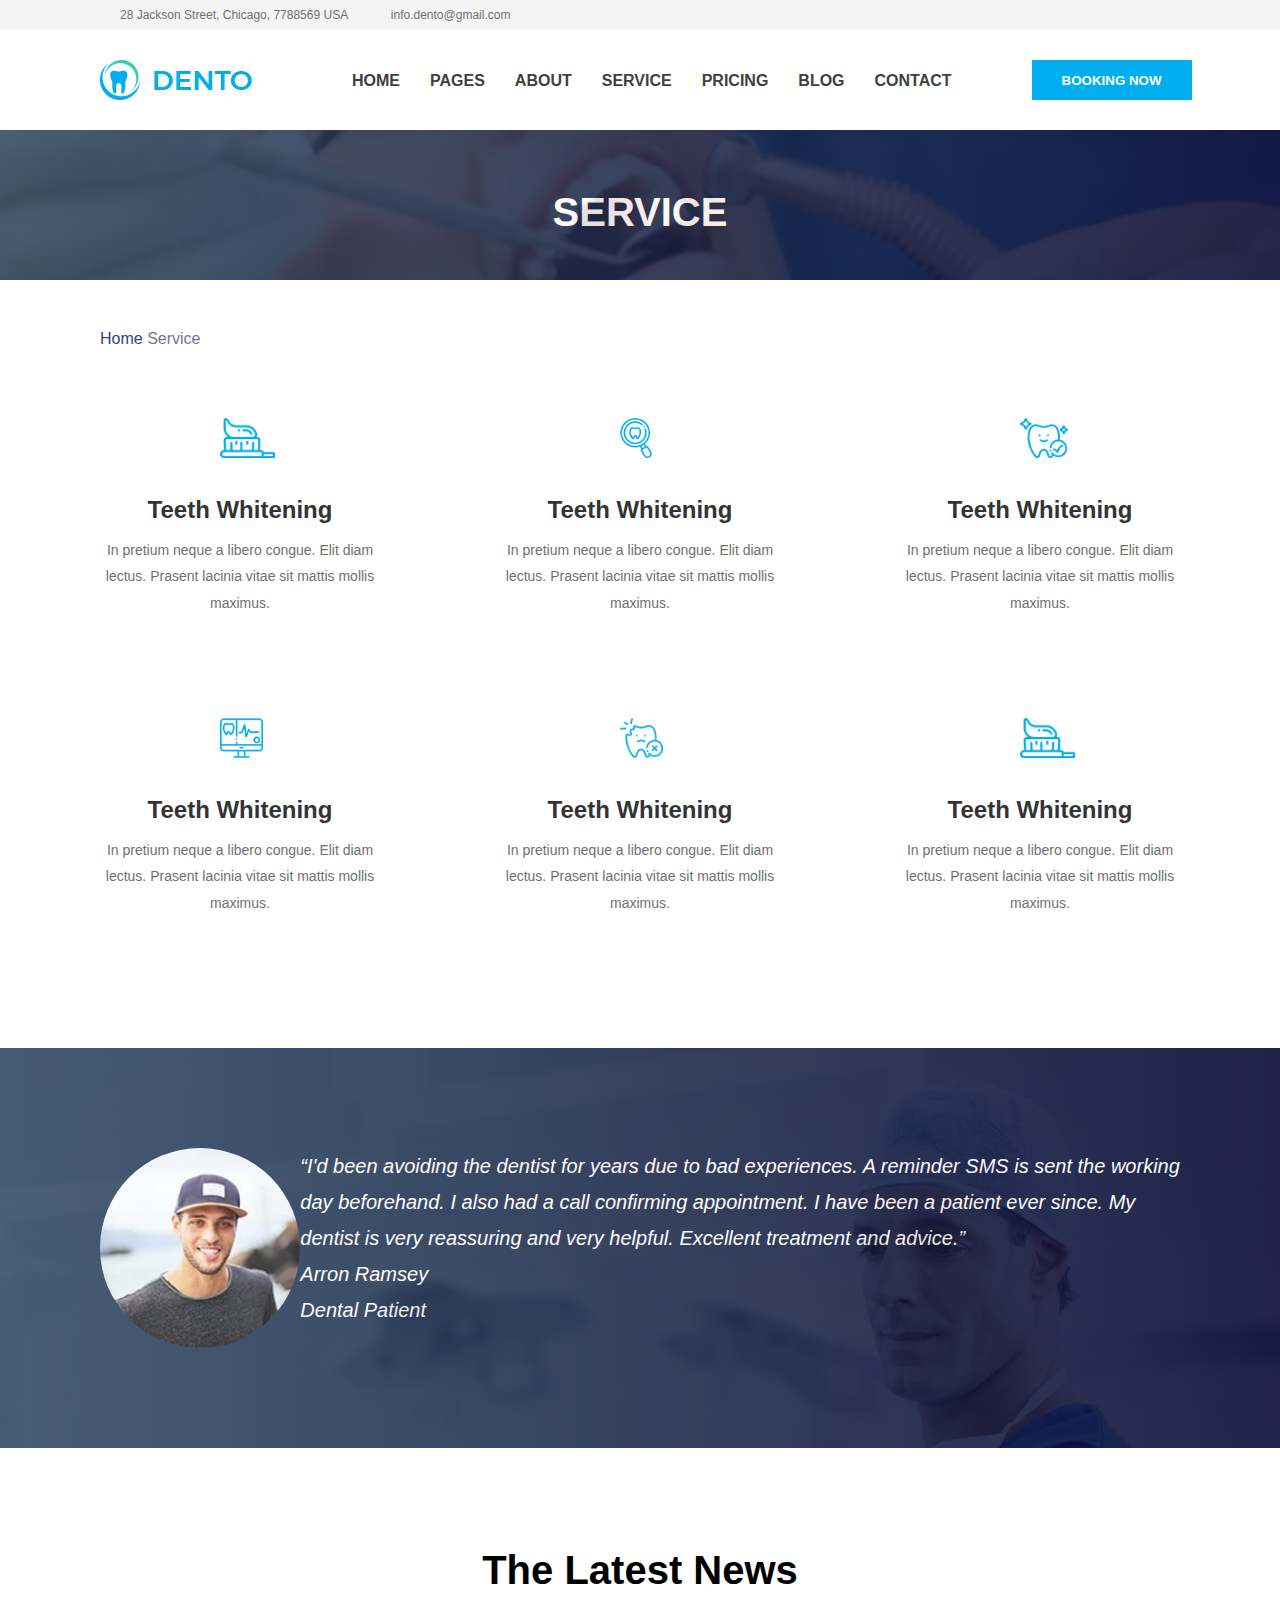
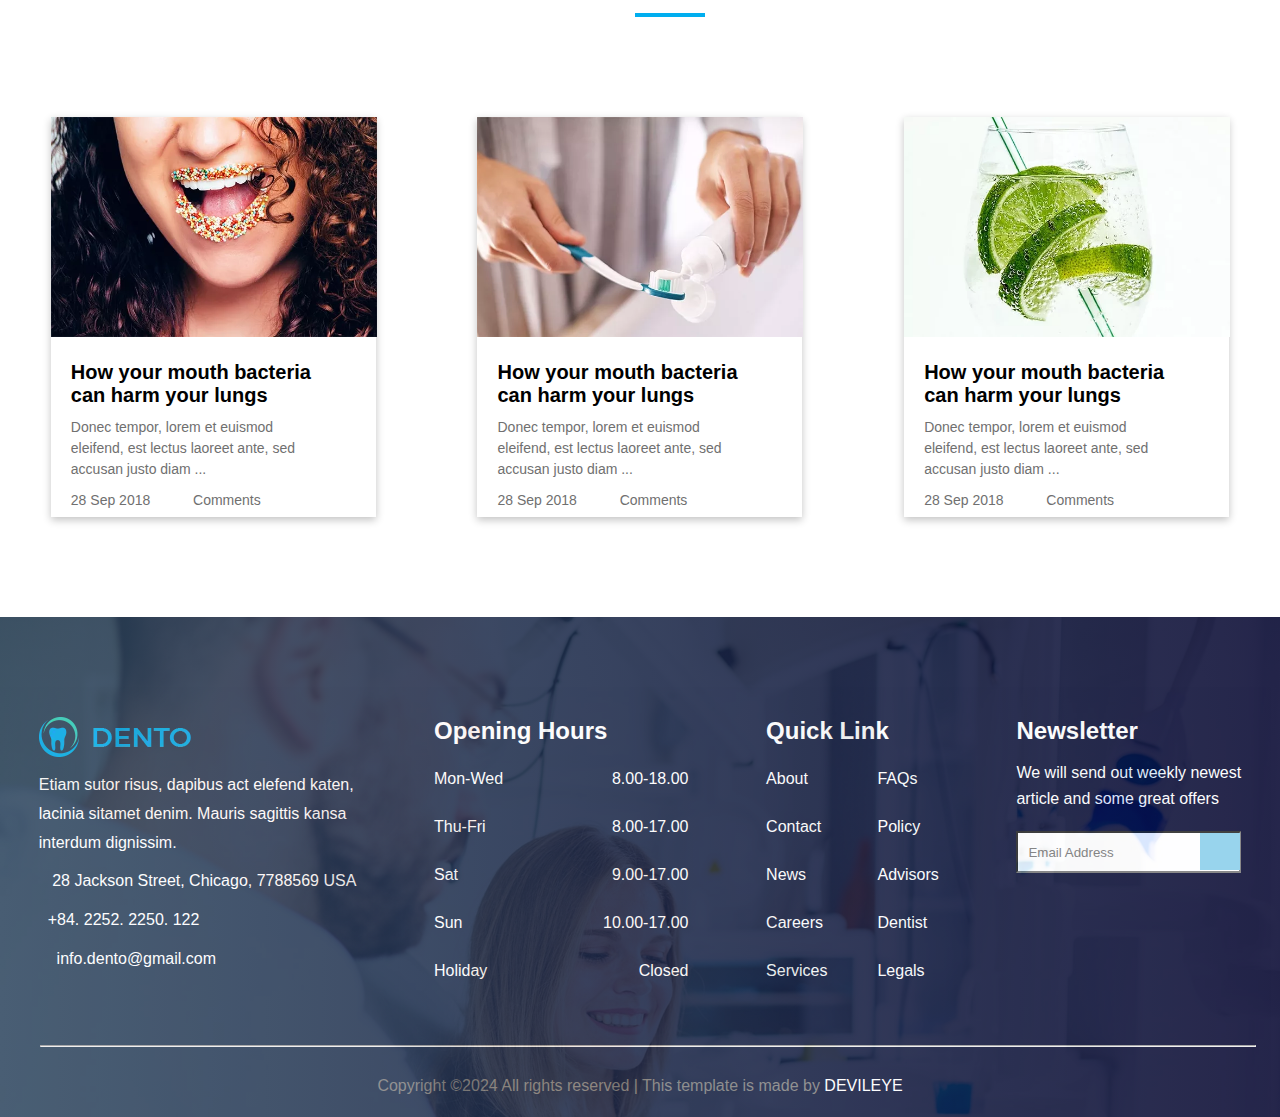
<file: SERVICE_PAGE.HTML>
<!DOCTYPE html>
<html lang="en">

<head>
    <meta charset="UTF-8">
    <meta name="viewport" content="width=device-width, initial-scale=1.0">
    <title>Document</title>
    <link rel="stylesheet" href="./SERVICE_PAGE.CSS">
    <link rel="stylesheet" href="./HOME_PAGE.CSS">
    <link rel="stylesheet" href="https://cdnjs.cloudflare.com/ajax/libs/font-awesome/6.4.2/css/all.min.css"
        integrity="sha512-z3gLpd7yknf1YoNbCzqRKc4qyor8gaKU1qmn+CShxbuBusANI9QpRohGBreCFkKxLhei6S9CQXFEbbKuqLg0DA=="
        crossorigin="anonymous" referrerpolicy="no-referrer" />
</head>

<body>
    <div class="topbar">
        <p><i class="fa-solid fa-location-dot location" style="color: #00aeef;"></i> 28 Jackson Street, Chicago, 7788569
            USA <i class="fa-solid fa-envelope mail" style="color: #00aeef;"> </i> info.dento@gmail.com

            <i class="fa-brands fa-facebook-f icon-top " style="color:rgb(90,124,137);"></i>&nbsp;&nbsp;
            <i class="fa-brands fa-twitter ico-top11" style="color: rgb(90,124,137);"></i>&nbsp;&nbsp;
            <i class="fa-brands fa-google-plus-g icon-top2" style="color: rgb(90,124,137);"></i>&nbsp;&nbsp;
            <i class="fa-brands fa-linkedin icon-top3" style="color: rgb(90,124,137);"></i>&nbsp;&nbsp;
            <i class="fa-brands fa-pinterest icon-top4" style="color: rgb(90,124,137);"></i>
        </p>
    </div>

    <header>
        <div class="main-head">
            <div class="sub-header">
                <div class="header-img">
                    <img src="./logo.png.webp" alt="logo img">
                </div>
                <div class="header-list">
                    <li><a href="./index.html">HOME</a></li>
                    <li class="drop-btn">
                        <a href="">PAGES <i class="fa-solid fa-angle-down"></i></a>
                        <div class="drop-down">

                            <a href="./index.html">- Home</a>
                            <a href="./ABOUT_PAGE.HTML">- ABOUT</a>
                            <a href="./SERVICE_PAGE.HTML">- SERVICE</a>
                            <a href="./PRICING_PAGE.HTML">- PRICING</a>
                            <a href="./BLOG_PAGE.HTML">- BLOG</a>
                            <a href="./CONTACT_PAGE.HTML">- CONTACT</a>
                        </div>

                    </li>
                    <li><a href="./ABOUT_PAGE.HTML">ABOUT</a></li>
                    <li><a href="./SERVICE_PAGE.HTML">SERVICE</a></li>
                    <li><a href="./PRICING_PAGE.HTML">PRICING</a></li>
                    <li class="drop-btn">
                        <a href="#">BLOG <i class="fa-solid fa-angle-down"></i></a>
                        <div class="drop-down">

                            <a href="./BLOG_PAGE.HTML">- Blog</a>
                            <a href="./BLOG_DETAILS.HTML">- Blog Details</a>

                        </div>
                    </li>
                    <li><a href="./CONTACT_PAGE.HTML">CONTACT</a></li>
                </div>
                <div class="header-button">
                    <button>BOOKING NOW</button>
                </div>
            </div>
        </div>
    </header>

    <section>
        <div class="img-bg-1">
            <div class="img-bg-1A">
                <h1>SERVICE</h1>
            </div>
        </div>
    </section>

    <div class="home-about">
        <p><i class="fa-solid fa-house"></i> <a href="./index.html"> Home</a> <span
                style="color: rgb(121,114,154);"> Service</span></p>
    </div>

    <main>
        <div class="main-main">
            <div class="first">
                <div class="service-image">
                    <img src="./p1.png" alt="img" height="40px" />
                </div>
                
                <h2>Teeth Whitening</h2>
                <p>In pretium neque a libero congue. Elit diam <br> lectus. Prasent lacinia vitae sit mattis mollis <br>
                    maximus.</p>
            </div>
            <div class="first">
                <div class="service-image">
                    <img src="./p2.png" alt="img" height="40px" />
                </div>
                
                <h2>Teeth Whitening</h2>
                <p>In pretium neque a libero congue. Elit diam <br> lectus. Prasent lacinia vitae sit mattis mollis <br>
                    maximus.</p>
            </div>
            <div class="first">
                <div class="service-image">
                    <img src="./p3.png" alt="img" height="40px" />
                </div>
                
                <h2>Teeth Whitening</h2>
                <p>In pretium neque a libero congue. Elit diam <br> lectus. Prasent lacinia vitae sit mattis mollis <br>
                    maximus.</p>
            </div>
           
        </div>

        <div class="main-main">
            <div class="first">
                <div class="service-image">
                    <img src="./p4.png" alt="img" height="40px" />
                </div>
                
                <h2>Teeth Whitening</h2>
                <p>In pretium neque a libero congue. Elit diam <br> lectus. Prasent lacinia vitae sit mattis mollis <br>
                    maximus.</p>
            </div>
            <div class="first">
                <div class="service-image">
                    <img src="./p5.png" alt="img" height="40px" />
                </div>
                
                <h2>Teeth Whitening</h2>
                <p>In pretium neque a libero congue. Elit diam <br> lectus. Prasent lacinia vitae sit mattis mollis <br>
                    maximus.</p>
            </div>
            <div class="first">
                <div class="service-image">
                    <img src="./p1.png" alt="img" height="40px" />
                </div>
                
                <h2>Teeth Whitening</h2>
                <p>In pretium neque a libero congue. Elit diam <br> lectus. Prasent lacinia vitae sit mattis mollis <br>
                    maximus.</p>
            </div>
           
        </div>
    </main>

    <div class="bg-5">
        <div class="bg-6">
            <div class="img-para-1">
                <div><img src="./man-img.webp" alt="" height="200px" class="img-4"></div>
                <div>
                    <h4>“I'd been avoiding the dentist for years due to bad experiences. A reminder SMS is sent the
                        working <br> day beforehand. I also had a call confirming appointment. I have been a patient
                        ever since. My <br> dentist is very reassuring and
                        very helpful. Excellent treatment and advice.”</h4>
                    <h4>Arron Ramsey</h4>
                    <h4>Dental Patient</h4>
                </div>
            </div>
        </div>
    </div>

    <section style="margin-top: 100px;">
        <div class="head-line">
            <h1>The Latest News</h1>
            <div class="line-6"></div>
        </div>
        <div class="img-3A">
            <div style=" box-shadow: rgba(0, 0, 0, 0.24) 0px 3px 8px; height: 400px; width: 325px;">
                <img src="./img-1A.jpg" alt="" height="220px">
                <h1>How your mouth bacteria <br> can harm your lungs</h1>
                <p>Donec tempor, lorem et euismod <br>eleifend, est lectus laoreet ante, sed <br> accusan justo diam ...
                </p>
                <p class="icon-3"><i class="fa-regular fa-clock" style="color: #1162ee;"></i>28 Sep
                    2018&nbsp;&nbsp;&nbsp;
                    &nbsp;&nbsp;&nbsp;&nbsp;&nbsp;&nbsp;<i class="fa-regular fa-comments" style="color: #4185fb;"></i>
                    Comments
                </p>


            </div>

            <div style=" box-shadow: rgba(0, 0, 0, 0.24) 0px 3px 8px; height: 400px; width: 325px;">
                <img src="./img2A.jpg" alt="" height="220px">
                <h1>How your mouth bacteria <br> can harm your lungs</h1>
                <p>Donec tempor, lorem et euismod <br>eleifend, est lectus laoreet ante, sed <br> accusan justo diam ...
                </p>
                <p class="icon-3"><i class="fa-regular fa-clock" style="color: #1162ee;"></i>28 Sep
                    2018&nbsp;&nbsp;&nbsp;
                    &nbsp;&nbsp;&nbsp;&nbsp;&nbsp;&nbsp;<i class="fa-regular fa-comments" style="color: #4185fb;"></i>
                    Comments
                </p>

            </div>

            <div style=" box-shadow: rgba(0, 0, 0, 0.24) 0px 3px 8px; height: 400px; width: 325px;">
                <img src="./img-3A.webp" alt="" height="220px">
                <h1>How your mouth bacteria <br> can harm your lungs</h1>
                <p>Donec tempor, lorem et euismod <br>eleifend, est lectus laoreet ante, sed <br> accusan justo diam ...
                </p>
                <p class="icon-3"><i class="fa-regular fa-clock" style="color: #1162ee;"></i>28 Sep
                    2018&nbsp;&nbsp;&nbsp;
                    &nbsp;&nbsp;&nbsp;&nbsp;&nbsp;&nbsp;<i class="fa-regular fa-comments" style="color: #4185fb;"></i>
                    Comments
                </p>

            </div>

        </div>
    </section>

    <footer>
        <div class="bg-7">
            <div class="bg-7A">
                <div class="footer-main">
                    <div class="footer-first">
                        <img src="./logo.png.webp" alt="">
                        <p>Etiam sutor risus, dapibus act elefend katen, <br>lacinia sitamet denim. Mauris sagittis
                            kansa <br> interdum dignissim.</p>
                        <p><i class="fa-solid fa-location-dot" style="color: #075ef2;"></i>&nbsp; &nbsp;28 Jackson
                            Street, Chicago,
                            7788569 USA</p>
                        <p><i class="fa-solid fa-phone" style="color: #1567f4;"></i>&nbsp; +84. 2252. 2250. 122</p>
                        <p><i class="fa-solid fa-square-envelope" style="color: #145fe1;"></i>&nbsp; &nbsp;
                            info.dento@gmail.com</p>
                    </div>

                    <div class="footer-secound">
                        <h2>Opening Hours</h2>
                        <div style="display: flex; margin-top: 10px;">
                            <div>
                                <p>Mon-Wed</p>
                                <p>Thu-Fri</p>
                                <p>Sat</p>
                                <p>Sun</p>
                                <p>Holiday</p>
                            </div>
                            <div style="margin-left: 100px; text-align: right;">
                                <p>8.00-18.00</p>
                                <p>8.00-17.00</p>
                                <p>9.00-17.00</p>
                                <p>10.00-17.00</p>
                                <p>Closed</p>
                            </div>
                        </div>
                    </div>

                    <div class="footer-third">
                        <h2>Quick Link</h2>
                        <div style="display: flex; margin-top: 10px;">
                            <div>
                                <p>About</p>
                                <p>Contact</p>
                                <p>News</p>
                                <p>Careers</p>
                                <p>Services</p>
                            </div>
                            <div style="margin-left: 50px">
                                <p>FAQs</p>
                                <p>Policy</p>
                                <p>Advisors</p>
                                <p>Dentist</p>
                                <p>Legals</p>
                            </div>
                        </div>
                    </div>

                    <div class="footer-fourth">
                        <h2>Newsletter</h2>
                        <p>We will send out weekly newest <br>article and some great offers</p>
                        <form action="" class="footer-form">
                            <input type="email" name="" id="email-1" placeholder="Email Address">
                            <div class="demo">
                                <i class="fa-solid fa-paper-plane"></i>

                            </div>
                        </form>
                        <div class="icon-5">
                            <i class="fa-brands fa-facebook-f" style="color: white;"></i>&nbsp;&nbsp;
                            <i class="fa-brands fa-twitter" style="color: white;"></i>&nbsp;&nbsp;
                            <i class="fa-brands fa-google-plus-g" style="color: white;"></i>&nbsp;&nbsp;
                            <i class="fa-brands fa-linkedin" style="color: white;"></i>&nbsp;&nbsp;
                            <i class="fa-brands fa-pinterest" style="color: white;"></i>

                        </div>
                    </div>
                </div>

                <hr class="hr-line">
                <div class="copy-right-section">
                    <p>Copyright ©2024 All rights reserved | This template is made by <span style="color: white;">DEVILEYE</span></p>
                </div>
            </div>
        </div>
    </footer>

</body>

</html>
</file>
<file: HOME_PAGE.CSS>
* {
    margin: 0px;
    padding: 0px;
    box-sizing: border-box;
    font-family: "Montserrat", sans-serif;
}

.topbar{
    height: 30px;
    background-color: rgb(244,244,244);
    width: 100%;
    font-size: 12px;
    color: #707070;
    padding-top: 8px;  
    
 
}
.topbar .location{
    padding-left: 120px;
}
.topbar .mail{
    padding-left: 40px;
}
.topbar .icon-top{
    padding-left:  600px;
}
.topbar .icon-top:hover{
    color: #00aeef;
}

header{
  position: sticky;
  top: 0px;
  z-index: 10;
}

.sub-header {
    display: flex;
    background-color: white;
    width: 100%;
    height: 100px;
    z-index: 100;
    
}

.header-img {
    margin: 30px 100px;
}

.header-list {
    list-style: none;
    
    margin-top: 42px;
}

.header-list>li {
    margin-right: 30px;
    float: left;
}

.header-list>li> a {
    text-decoration: none;
    color: rgb(63, 63, 63);
    font-weight: bold;
}

.header-list>li>a:hover {
    color: rgb(0, 174, 239);
}

.header-button button {
    margin-top: 30px;
    margin-left: 50px;
    height: 40px;
    padding: 10px 30px;
    background-color: rgb(0, 174, 239);
    color: white;
    border: none;
    font-weight: bold;
}

.header-button button:hover {
    background-color: white;
    color: rgb(0, 174, 239);
    border: 2px solid rgb(0, 174, 239);
}

.drop-btn{
    position: relative;
    display: inline-block;

}

.drop-btn:hover .drop-down{
    display: block;
}
.drop-down{
    position: absolute;
    top: 15px;
    width: 150px;
    background-color: white;
    display: none;
    z-index: 1;
}

.drop-down a{
    text-decoration: none;
    color: black;
    padding: 15px;
    display: block;

}
.drop-down a:hover{
    color: #00aeef;
}

.bg-1 {
    position: relative;
    background-image: url(./bg-1.jpg);
    background-size: cover;
    height: 700px;
    background-attachment: fixed;
    overflow: hidden;
}

.bg-2 {
    height: 700px;
    width: 100%;
    overflow: hidden;
    position: absolute;
    top: 0px;
    background: linear-gradient(to right, #2c455d, #00012c);
    opacity: 0.85;

}

.bg-1 h1 {
    font-size: 55px;
    color: white;
    text-align: center;
    padding-top: 150px;
    line-height: 1.3;
}

.bg-1 p {

    text-align: center;
    padding-top: 50px;
    font-size: 20px;
    line-height: 1.7;
    color: white;
}

.bg-1 .button-1 {
    margin: 50px 0px 0px 500px;
    padding: 15px 35px;
    background-color: rgb(0, 174, 239);
    border: 2px solid rgb(0, 174, 239);

    border: none;
    color: white;
    font-weight: bold;
    font-size: 15px;
}

.button-1{
    display: inline;
}

.button-2{
    display: inline;
}

.bg-1 .button-1:hover {
    border: 2px solid rgb(0, 174, 239);
    color: rgb(0, 174, 239);
    background: none;


}

.bg-1 .button-2 {
    margin-left: 20px;
    padding: 15px 35px;
    border: 2px solid rgb(0, 174, 239);
    color: rgb(0, 174, 239);
    font-weight: bold;
    font-size: 15px;
}

.row-2 {
    display: flex;
    justify-content: space-evenly;
    align-items: center;
}

.img-1 {
    margin-top: 50px;
}

.about-para-progress h1 {
    font-size: 36px;

}

.about-para-progress .line {
    width: 70px;
    height: 4px;
    background-color: #00aeef;
    margin-top: 20px;
}

.about-para-progress p {
    line-height: 1.9;
    color: #707070;
    margin: 30px 0px;

}



.progress-list {
    display: flex;
    justify-content: space-between;
}

.progress-bar {
    width: 100%;
    height: 15px;
    border-radius: 0;
    margin-top: 10px;
    margin-bottom: 20px;
}

.progress-bar::-webkit-progress-value {
    background-color: #00aeef;
}

.font-awesome-1 {
    display: flex;
    justify-content: space-evenly;
    margin-top: 50px;

}

#react-1 {
    font-size: 50px;
    color: rgb(0, 174, 239);
    margin-left: 50px;
    margin-bottom: 20px;
}

.back {
    background-image: url(./bg-2.jpg);
    height: 500px;
    background-size: cover;
    background-attachment: fixed;
}

.back-2 {
    height: 500px;
    width: 100%;
    overflow: hidden;
    position: absolute;
    background: linear-gradient(to right, #2c455d, #00012c);
    opacity: 0.85;
    display: flex;
}

.our-services h1 {
    color: white;
    font-size: 40px;
    margin: 50px 0px 0px 100px;
}

.our-services .line-2 {
    width: 70px;
    height: 4px;
    background-color: #00aeef;
    margin: 20px 0px 0px 100px;
}

.img-para {
    display: flex;

    width: 100%;
}

.first-row1 {
    margin: 50px 0px 0px 100px;

}

.first-row1 p {
    color: white;
    margin-top: 20px;
    font-size: 20px;
}

.main-play-button {
    position: relative;
    bottom: 210px;
    left: 220px;

}

.bg-icon {
    background-color: #00aeef;
    border-radius: 50%;
    height: 50px;
    width: 50px;
}

.play-icon {
    font-size: 30px;
    color: white;
    margin: 10px 17px;
}

.play-icon:hover {
    color: white;
}

.bg-icon:hover {
    background-color: black;

}

.line-3 {
    width: 70px;
    height: 4px;
    background-color: #00aeef;
    margin-top: 20px;
    margin-left: 635px;
}

table {
    background-color: transparent;
    width: 80%;
    margin: auto;
}

tr {
    height: 40px;
    font-size: 20px;
    text-indent: 25px;
    background-color: rgb(228, 215, 215);
}

.table-button {
    margin: 50px 0px 0px 570px;
}

.table-button button {

    line-height: 42px;
    font-size: 14px;
    font-weight: 600;
    padding: 0 20px;
    color: #ffffff;
    background-color: #00aeef;
    border: 2px solid #00aeef;

}

.table-button button:hover {
    background-color: #ffffff;
    border: 2px solid #00aeef;
    color: #00aeef;
}

.bg-3 {
    /* position: relative; */
    background-image: url(./bg-3.jpg);
    background-attachment: fixed;
    height: 800px;
    margin-top: 50px;
    background-size: cover;
}

.bg-4 {
    height: 800px;
    width: 100%;
    overflow: auto;
    /* position: absolute; */
    background: linear-gradient(to right, #2c455d, #00012c);
    opacity: 0.85;
}

.bg-4 h1 {
    text-align: center;
    margin-top: 80px;
    color: white;
    font-size: 40px;
}

.bg-4 .line-4 {
    width: 70px;
    height: 4px;
    background-color: #00aeef;
    margin-top: 20px;
    margin-left: 635px;
}

.form-filed {
    margin-left: 80px;
    margin-top: 50px;
    width: 40%;
    height: 50px;
    background-color: rgba(0, 0, 0, 0.3);
    border-radius: 2px;
    border: none;
    color: #ffffff;
    font-size: 12px;
    padding: 0 30px;
    font-style: italic;
}

.form-control {
    width: 86%;
    height: 100px;
    background-color: rgba(0, 0, 0, 0.3);
    border-radius: 2px;
    border: none;
    color: #ffffff;
    font-size: 12px;
    padding: 0 30px;
    font-style: italic;
    margin-top: 50px;
    margin-left: 80px;
    padding: 20px;
}

.bg-4 button {
    line-height: 42px;
    font-size: 14px;
    font-weight: 600;
    padding: 0 20px;
    color: #ffffff;
    background-color: #00aeef;
    border: 2px solid #00aeef;
    margin: 50px;
    margin-left: 550px;

}

.bg-4 button:hover {
    border: 2px solid #00aeef;
    color: #00aeef;
    background-color: transparent;
}

.img-3 h1 {
    text-align: center;
    margin-top: 80px;
    font-size: 40px;
}

.img-3 .line-5 {
    width: 70px;
    height: 4px;
    background-color: #00aeef;
    margin-top: 20px;
    margin-left: 635px;
}



.img-3 img {
    box-shadow: rgba(50, 50, 93, 0.25) 0px 30px 60px -12px inset, rgba(0, 0, 0, 0.3) 0px 18px 36px -18px inset;
    height: 350px;
    position: relative;
  
}
.first-1{
    height: 70px;
    width: 350px;
    bottom: 70px;
    position: relative;
    background: linear-gradient(to right, #2c455d, #00012c);
    opacity: 0.8;
}
.first-1 h5{
    text-align: center;
    color: white;
    font-size: 20px;
    padding-top: 10px;
}
.first-1 p{
    text-align: center;
    color: white;
    font-size: 20px;
    
}
.bg-color-1{
    height: 50px;
    overflow: hidden;
    position: absolute;
    background: linear-gradient(to right, #2c455d, #00012c);
    opacity: 0.85;
    width: 300px;
    
}
.bg-color-1 h5{
    color: white;
    text-align: center;
    font-weight: 600;
    font-family: "Montserrat", sans-serif;
    margin-top: 15px;
}
.bg-color-1 p{
    color: white;
    text-align: center;
    font-size: 14px;
}
.bg-5{
    background-image: url(./bg-4.jpg);
    height: 400px;
    width: 100%;
    background-size: cover;
    background-repeat: no-repeat;
    margin-top: 100px;
}
.bg-6{
    height: 400px;
    overflow: auto;
    width: 100%;
    background: linear-gradient(to right, #2c455d, #00012c);
    opacity: 0.85;
}
.img-para-1{
    display: flex;
    justify-content: space-evenly;
    padding: 100px;
}
.img-para-1 img{
    border-radius: 50%;
}
.img-para-1 h4{
    font-size: 20px;
    font-weight: 400;
    line-height: 1.8;
    font-style: italic;
    color: #ffffff;
}
.head-line h1{
    text-align: center;
    font-size: 40px;
}
.line-6{
    width: 70px;
    height: 4px;
    background-color: #00aeef;
    margin-top: 20px;
    margin-left: 635px;
}
.img-3A{
    display: flex;
    margin-top: 100px;
    justify-content: space-around;
}
.img-3A h1{
    margin-left: 20px;
    margin-top: 20px;
    font-size: 20px;
}
.img-3A p{
    line-height: 1.5;
    color: #707070;
    font-size: 14px;
    margin-left: 20px;
    margin-top: 10px;
}
.icon-3:hover{
    color: #00aeef;
}

footer{
    margin-top: 100px;
}
footer .bg-7{
    background-image: url(./bg-7.jpg);
    height: 500px;
    background-size: cover;
    position: relative;
}
footer .bg-7A{
    height: 500px;
    width: 100%;
    overflow: hidden;
    position: absolute;
    background: linear-gradient(to right, #2c455d, #00012c);
    opacity: 0.85;
}
footer .footer-main{
    display: flex;
    justify-content: space-around;
    color: white;
    margin-top: 100px;
}
footer .footer-first p{
    line-height: 1.8;
    margin-top: 10px;
}

footer .footer-secound p{
    line-height:3;
    
}
footer .footer-third p{
    line-height:3;
    
}
footer .footer-third p:hover{
    color: #00aeef;
    
}
footer .footer-fourth p{
    line-height: 1.6;
    margin-top: 15px;
}
footer #email-1{
    height: 42px;
    padding: 10px;
    margin-top: 20px;
    width: 100%;
    background-color: white;
}
.demo{
    background-color: skyblue;
    height: 37px;
    width: 40px;
    margin-bottom: 10px;
    position: relative;
    bottom: 40px;
    left: 184px;

}
.demo i{
    margin: 10px;
}
.demo:hover{
    background-color: black;
}
.icon-5{
   font-size: 25px;
   margin-top: -30px;
}
.hr-line{
    width: 95%;
    margin-left: 40px;
    margin-top: 50px;
}
.copy-right-section{
    text-align: center;
    margin-top: 30px;
    color: gray;
}
.dentists{
    display: flex; 
    justify-content: space-evenly; 
    margin-top: 50px;
}

/* Default styles */

/* Add your default styles here */

/* Media queries for responsiveness */
@media only screen and (max-width: 1265px) {
.topbar{
    display: none;
}
.button_navbar{

}
}


@media only screen and (max-width: 1070px) {
    .dentists{
        display: flex; 
        align-items: center;
        flex-direction: column;
        justify-content: space-evenly; 
        margin-top: 50px;
    }
    .img-para-1{
        display: flex;
        align-items: center;
        flex-direction: column;
        justify-content: space-evenly;
        padding: 100px;
    }
    .img-3A{
        display: flex;
        align-items: center;
        flex-direction: column;
        margin-top: 100px;
        justify-content: space-evenly;
    }
}



@media only screen and (max-width: 890px) {
    .button-1{
        display: none;
    }
    .button-2{
        display: none;
    }
    .img-1{
        display: none;
    }

    h1{
        margin-top: 60px;
    }
    .font-awesome-1 {
        display: flex;
        flex-direction: column;
    }
    .awesome{
        text-align: center;

    }
.h3style{
    margin-bottom: 50px;
    margin-left: 50px;
}
.back-2{
    display: flex;
    flex-direction: column;
}
.video{
    display: none;
}
.main-play-button{
    display: none;
}
.our-services h1 {
    font-size: 30px;
    margin: 50px 0px 0px 50px;
}

.our-services .line-2 {
    width: 40px;
    height: 4px;
    background-color: #00aeef;
    margin: 20px 0px 0px 50px;
}
td{
    font-size: 18px;
}
.bg-4{
    display: flex;
    flex-direction: column;
}
form{
    display: flex;
    flex-direction: column;
}
p{
    font-size: 8px;  
  }
  .header-list {
    flex-direction: column; /* Example adjustment */
    justify-content: space-evenly;
    align-items: center; /* Example adjustment */
}
.linep{
    font-size: 20px;  
}
.header-button{
    display: none;
}
}
@media only screen and (max-width: 768px) {
    /* Adjustments for smaller screens */
    .header-img {
        margin: 10px; /* Example adjustment */
    }



    .header-button button {
        margin-left: 0px; /* Example adjustment */
    }

    /* Adjustments for tables */
    table {
        width: 100%; /* Example adjustment */
    }

    /* Adjustments for buttons */
    .btn {
        width: 100%; /* Example adjustment */
        margin-bottom: 10px; /* Example adjustment */
    }
button{
    display: none;
}
td{
    font-size: 15px;
}
p{
    font-size: 7px;  
  }
    /* Add more adjustments as needed */
}

@media only screen and (max-width: 570px) {
    /* Further adjustments for even smaller screens */
    .bg-1 h1 {
        font-size: 30px; /* Example adjustment */
    }

    .bg-1 p {
        font-size: 16px; /* Example adjustment */
    }
    .first-row1 p {
        margin-top: 10px;
    font-size: 10px;
}
    /* Adjustments for tables */
    table {
        font-size: 14px; /* Example adjustment */
    }

    /* Adjustments for buttons */
    .btn {
        font-size: 14px; /* Example adjustment */
    }
    td{
        font-size: 10px;
    }
    p{
      font-size: 5px;  
    }
    /* Add more adjustments as needed */
}
</file>
<file: ABOUT_PAGE.CSS>
* {
    margin: 0px;
    padding: 0px;
    box-sizing: border-box;
    font-family: "Montserrat", sans-serif;
}


.img-bg-1{
    background-image: url("./ABOUT-BG.webp");
    background-position: center center;
    background-size: cover;
    width: 100%;
    height: 150px;
    background-repeat: no-repeat;
}
.img-bg-1A{
    height: 150px;
    width: 100%;
    background: linear-gradient(to right, #2c455d, #00012c);
    opacity: 0.85;
}
.img-bg-1A h1{
    color: white;
    text-align: center;
    font-size: 40px;
    padding-top: 60px;
}

.home-about{
    margin-top: 50px;
    margin-left: 100px;
    color: rgb(51,67,117);
}
.home-about a{
    text-decoration: none;
    color: rgb(51,67,117);
}
.home-about a:hover{
    color: rgb(0, 174, 239);
}
.home-about i:hover{
    color: rgb(0, 174, 239);
}
@media only screen and (max-width: 890px) {
    .home-about p{
        font-size: 30px;
    }

@media only screen and (max-width: 768px) {
        .home-about p{
            font-size: 20px;
        }
    }

}
@media only screen and (max-width: 570px) {
    .home-about p{
        font-size: 10px;
    }
}
</file>
<file: BLOG_PAGE.CSS>
* {
    margin: 0px;
    padding: 0px;
    box-sizing: border-box;
    font-family: "Montserrat", sans-serif;
}


.img-bg-1{
    background-image: url("./ABOUT-BG.webp");
    background-position: center center;
    background-size: cover;
    width: 100%;
    height: 150px;
    background-repeat: no-repeat;
}
.img-bg-1A{
    height: 150px;
    width: 100%;
    background: linear-gradient(to right, #2c455d, #00012c);
    opacity: 0.85;
}
.img-bg-1A h1{
    color: white;
    text-align: center;
    font-size: 40px;
    padding-top: 60px;
}

.home-about{
    margin-top: 50px;
    margin-left: 100px;
    color: rgb(51,67,117);
}
.home-about a{
    text-decoration: none;
    color: rgb(51,67,117);
}
.home-about a:hover{
    color: rgb(0, 174, 239);
}
.home-about i:hover{
    color: rgb(0, 174, 239);
}

.main-part{
    margin-top: 50px;
    display: flex;
}
.img-text-icon{
    display: flex;
    margin-left: 100px;
}
.img-text-icon h2{
    font-size: 20px;
    font-weight: 700;
    margin: 20px;
  
}
.img-text-icon p{
    line-height: 1.9;
    color: #707070;
    font-size: 14px;
    margin: 20px;
}
.img-text-icon h2:hover{
    color: #007bff;
}
.img-text-icon p:hover{
    color: #007bff;
}
.dispaly-2nd{
    margin-left: 100px;
}
.form-input input{
    height: 50px;
    width: 350px;
    padding-left: 30px;
    border-radius: 5px;
    border: 2px solid  #007bff;
    border-radius: 5px;
   position: absolute;
   
}
.icon-search i{
    margin-left: 310px;
    margin-top: 15px;
    font-size: 20px;
    position: relative;
}
.heading-para-hr-1{
    margin-top: 30px;
}
.heading-para-hr h2{
    margin-top: 50px;
}
.heading-para-hr p{
       
       padding: 15px 0;
       color: #707070;
       border-bottom: 1px solid #ebebeb;
}
.img-3-text{
    margin-top: 30px;
    display: flex;
}
.head-para h2{
    font-size: 14px;
    color: #333333;
    margin-left: 20px;
    line-height: 20px;

}
.head-para p{
    margin-top: 10px;
    color: #b7b7b7;
    margin-left: 20px;

}

.box{
    margin-top: 50px;
    margin-left: 100px;
    display: flex;
}
.box .box-1{
    height: 40px;
    width: 40px;
    background-color: #007bff;
    border-radius: 5px;

}
.box .box-1 p{
text-align: center;
color: white;
font-size: 20px;
padding-top: 8px;
}
.box .box-2{
    height: 40px;
    width: 40px;
    background-color: white;
    margin-left: 15px;
    border: 1px solid gray;
    border-radius: 5px;

}
.box .box-2 p{
text-align: center;
color: gray;
font-size: 20px;
padding-top: 8px;
}
.box .box-2:hover{
    background-color: #007bff;
    border: #007bff;
    
}
.box .box-2 p:hover{
    color: white;
}
.box .box-3 p:hover{
    color: white;
}
.box .box-3{
    height: 40px;
    width: 40px;
    background-color: white;
    margin-left: 15px;
    border: 1px solid gray;
    border-radius: 5px;

}
.box .box-3 p{
text-align: center;
color: gray;
font-size: 20px;
padding-top: 8px;
}
.box .box-3:hover{
    background-color: #007bff;
    border: #007bff;
    color: white;
}

@media only screen and (max-width: 1235px) {
    .main-part{
        display: flex;
        flex-direction: column;
        justify-content: space-evenly;
    }
    .heading-para-hr p{
        font-size: 20px;
    }
}
@media only screen and (max-width: 745px) {
    .img-text-icon{
        display: flex;
        flex-direction: column;
    }
}
</file>
<file: BLOG_DETAILS.CSS>
* {
    margin: 0px;
    padding: 0px;
    box-sizing: border-box;
    font-family: "Montserrat", sans-serif;
}
.first-display h1{
    margin-left: 100px;
    margin-top: 25px;
}
.first-display .para{
    margin-left: 100px;
    margin-top: 25px;
}
.first-display .para:hover{
    color:#00aeef;
}
.first-display p{
    margin-left: 100px;
    margin-top: 25px;
    line-height: 1.9;
    color: #707070;
    font-size: 14px;

}

.btn-4A{
    
    margin-left: 100px;
    margin-top: 25px;

}
.btn-4A .btn-1{
    height: 45px;
    width: 110px;
    text-align: center;
    color: white;
    background-color:rgb(75,108,208);
    border-radius: 5px;
    border: none;
}
.btn-4A .btn-2{
    height: 45px;
    width: 110px;
    text-align: center;
    color: white;
    background-color:rgb(73,167,243);
    border-radius: 5px;
    border: none;
    margin-left: 10px;
}
.btn-4A .btn-3{
    height: 45px;
    width: 110px;
    text-align: center;
    color: white;
    background-color:rgb(211,72,54);
    border-radius: 5px;
    margin-left: 10px;
    border: none;
}
.btn-4A .btn-4{
    height: 45px;
    width: 110px;
    text-align: center;
    color: white;
    background-color:rgb(189,8,28);
    border-radius: 5px;
    border: none;
    margin-left: 10px;
}

.first-box{
    display: flex;
    height: 200px;
    margin-left: 100px;
    margin-top: 50px;
    background-color: rgb(244,244,244);
}
.first-box img{
    border-radius: 50%;
    margin: 30px 0px 0px 30px;
    
}
.a-p-head {
    margin-top: 35px;
}

.a-p-head a{
    margin-left: 30px;
    text-decoration: none;
    color: #333333;
    font-size: 18px;
    font-weight: 500;
}
.a-p-head a:hover{
    color: #00aeef;
}
.a-p-head span{
    font-size: 12px;
    color: #707070;
} 
.a-p-head h6{
    margin-left: 30px;
    margin-top: 10px;
    color: #707070;margin-bottom: 15px;
    font-size: 14px;
    line-height: 2;
    font-weight: 500;
}
.a-p-head h5{
    margin-left: 30px;
    font-size: 14px;
    color: #333333;
    text-transform: uppercase;
    letter-spacing: 1px;
    font-weight: 700;
}
.a-p-head h5:hover{
    color: #00aeef;
}
.first-box-1{
    display: flex;
    height: 200px;
    margin-left: 100px;
    margin-top: 50px;
    background-color: rgb(244,244,244);
    width: 650px;
    
}
.first-box-1 img{
    border-radius: 50%;
    margin: 30px 0px 0px 30px;
    
}
.from-input{
    margin: 30px 0px 0px 100px;
}
.from-input input{
    height: 45px;
    width: 320px;
    border-radius: 5px;
    padding-left: 10px;
    margin-right: 50px;
    border: 1px solid gray;
}
.from-input textarea{
    padding-left: 10px;
    margin-right: 50px;
    border: 1px solid gray;
    padding-top: 20px;
    margin-top: 30px;
    width: 700px;
    
}
.from-input button{
    margin-top: 30px;
    height: 40px;
    width: 150px;
    background-color: #00aeef;
    color: white;
    border: none;
    font-weight: bold;
}
.from-input button:hover{
    color: #00aeef;
    background-color: white;
    border: 2px solid #00aeef;
}
img {
    max-width: 100%;
    height: auto;
}

/* Media query for smaller screens */
@media screen and (max-width: 768px) {
    img {
        /* Adjust the maximum width for smaller screens */
        max-width: 90%;
    }
    .first-box,
    .first-box-1 {
        flex-direction: column;
        height: auto;
    }
    .first-box img,
    .first-box-1 img {
        margin: 15px auto;
    }
}

/* Media query for even smaller screens */
@media screen and (max-width: 576px) {
    img {
        /* Adjust the maximum width for even smaller screens */
        max-width: 80%;
    }
    .from-input {
        margin-left: 20px;
    }
    .from-input input,
    .from-input textarea {
        width: 90%;
        margin-right: 0;
    }
    .first-box,
    .first-box-1 {
        margin-left: 20px;
    }
}
</file>
<file: CONTACT_PAGE.CSS>
* {
    margin: 0px;
    padding: 0px;
    box-sizing: border-box;
    font-family: "Montserrat", sans-serif;
}


.img-bg-1{
    background-image: url("./ABOUT-BG.webp");
    background-position: center center;
    background-size: cover;
    width: 100%;
    height: 150px;
    background-repeat: no-repeat;
}
.img-bg-1A{
    height: 150px;
    width: 100%;
    background: linear-gradient(to right, #2c455d, #00012c);
    opacity: 0.85;
}
.img-bg-1A h1{
    color: white;
    text-align: center;
    font-size: 40px;
    padding-top: 60px;
}

.home-about{
    margin-top: 50px;
    margin-left: 100px;
    color: rgb(51,67,117);
}
.home-about a{
    text-decoration: none;
    color: rgb(51,67,117);
}
.home-about a:hover{
    color: rgb(0, 174, 239);
}
.home-about i:hover{
    color: rgb(0, 174, 239);
}


.map iframe{
    margin: 50px 0px 0px 100px;
    width: 80%;
}
.bg-form{
    display: flex;
    margin-top: 30px;
}
.bg-green{
    background-color: rgb(0, 174, 239);
    height: 380px;
    width: 350px;
    margin-left: 100px;
    border-radius: 5px;
    color: white;
}
.bg-green h5{
    font-family: "Montserrat", sans-serif;
    line-height: 1.4;
    font-weight: 600;
    font-size: 20px;
    margin-left: 40px;
    margin-top: 40px;
    
}
.bg-green p{
    line-height: 1.9;
    font-size: 14px;
    font-weight: 400;
    margin-left: 40px;
    margin-bottom: -20px;

}
.form-heading h1{
    margin: 0px 0px 0px 30px;
}
.form-heading .line{
    height: 4px;
    width: 70px;
    background-color: rgb(0, 174, 239);
    margin: 15px 0px 0px 30px;
}

.from-input{
    margin: 30px 0px 0px 30px;
}
.from-input input{
    height: 45px;
    width: 320px;
    border-radius: 5px;
    padding-left: 10px;
    margin-right: 50px;
    border: 1px solid gray;
}
.from-input textarea{
    padding-left: 10px;
    margin-right: 50px;
    border: 1px solid gray;
    padding-top: 20px;
    margin-top: 30px;
    width: 700px;
    
}
.from-input button{
    margin-top: 30px;
    height: 40px;
    width: 150px;
    background-color: #00aeef;
    color: white;
    border: none;
    font-weight: bold;
}
.from-input button:hover{
    color: #00aeef;
    background-color: white;
    border: 2px solid #00aeef;
}
.google-maps-button {
    display: inline-block;
    padding: 10px 20px;
    background-color: #4CAF50; /* Green background */
    color: white;
    text-decoration: none; /* Remove underline */
    border: none;
    border-radius: 4px;
    cursor: pointer;
    font-size: 16px;
    margin-top: 5px;
    
}

.google-maps-button:hover {
    background-color: #45a049; /* Darker green on hover */
}
@media only screen and (max-width: 1035px) {
    .google-maps-button {
        display: block;
        margin: 20px auto; /* Center the button */
        width: 50%; /* Adjust button width */
    }
    .bg-form {
        flex-direction: column;
        align-items: center;
    }
    .bg-green {
        width: 80%; /* Adjust width for smaller screens */
        margin: 0 auto; /* Center the form */
    }
    .bg-green h5, .bg-green p {
        margin-left: 0; /* Remove left margin for headings and paragraphs */
        text-align: center; /* Center align text */
    }
    .from-input {
        margin: 30px auto; /* Center the form */
    }
    .from-input input,
    .from-input textarea,
    .from-input button {
        width: 90%; /* Adjust input, textarea, and button width */
        margin: 10px auto; /* Center elements */
    }
    .form-heading h1 {
        text-align: center; /* Center the heading */
    }
    .form-heading .line {
        margin: 15px auto; /* Center the line */
    }
}
</file>
<file: PRICING_PAGE.CSS>
* {
    margin: 0px;
    padding: 0px;
    box-sizing: border-box;
    font-family: "Montserrat", sans-serif;
}


.img-bg-1{
    background-image: url("./ABOUT-BG.webp");
    background-position: center center;
    background-size: cover;
    width: 100%;
    height: 150px;
    background-repeat: no-repeat;
}
.img-bg-1A{
    height: 150px;
    width: 100%;
    background: linear-gradient(to right, #2c455d, #00012c);
    opacity: 0.85;
}
.img-bg-1A h1{
    color: white;
    text-align: center;
    font-size: 40px;
    padding-top: 60px;
}

.home-about{
    margin-top: 50px;
    margin-left: 100px;
    color: rgb(51,67,117);
}
.home-about a{
    text-decoration: none;
    color: rgb(51,67,117);
}
.home-about a:hover{
    color: rgb(0, 174, 239);
}
.home-about i:hover{
    color: rgb(0, 174, 239);
}
</file>
<file: SERVICE_PAGE.CSS>
* {
    margin: 0px;
    padding: 0px;
    box-sizing: border-box;
    font-family: "Montserrat", sans-serif;
}


.img-bg-1{
    background-image: url("./ABOUT-BG.webp");
    background-position: center center;
    background-size: cover;
    width: 100%;
    height: 150px;
    background-repeat: no-repeat;
}
.img-bg-1A{
    height: 150px;
    width: 100%;
    background: linear-gradient(to right, #2c455d, #00012c);
    opacity: 0.85;
}
.img-bg-1A h1{
    color: white;
    text-align: center;
    font-size: 40px;
    padding-top: 60px;
}

.home-about{
    margin-top: 50px;
    margin-left: 100px;
    color: rgb(51,67,117);
}
.home-about a{
    text-decoration: none;
    color: rgb(51,67,117);
}
.home-about a:hover{
    color: rgb(0, 174, 239);
}
.home-about i:hover{
    color: rgb(0, 174, 239);
}
.main-main{
    display: flex;
    justify-content: space-evenly;
}
.first{
    height: 250px;
    width: 25%;
    /* background-color: #c8c8da; */
    margin-top: 50px;
}
.first h2{
    text-align: center;
    margin-top: 5px;
    font-weight: 600;
    color: #333333;
    line-height: 1.4;
}
.first p{
    text-align: center;
    margin-top: 10px;
    line-height: 1.9;
    color: #707070;
    font-size: 14px;

}

.service-image{
    height: 90px;
    width: 90px;
    padding: 20px;
    margin-left: 120px;
    border-radius: 50%;
}

.service-image:hover{
    box-shadow: 0px 0px 40px 1px rgb(185, 185, 185);
}

@media only screen and (max-width: 890px) {
    .main-main{
        display: flex;
        flex-direction: column;
        align-items: center;
        justify-content: space-evenly;
    }
    .service-image{
        margin-left: 0px;
        align-self: center;
    }
}
@media only screen and (max-width: 600px) {
.first{
    margin-top: 100px;
    text-align: center;
}
.first img{
    font-size: 20px;
    align-items: center;
}
}
</file>
